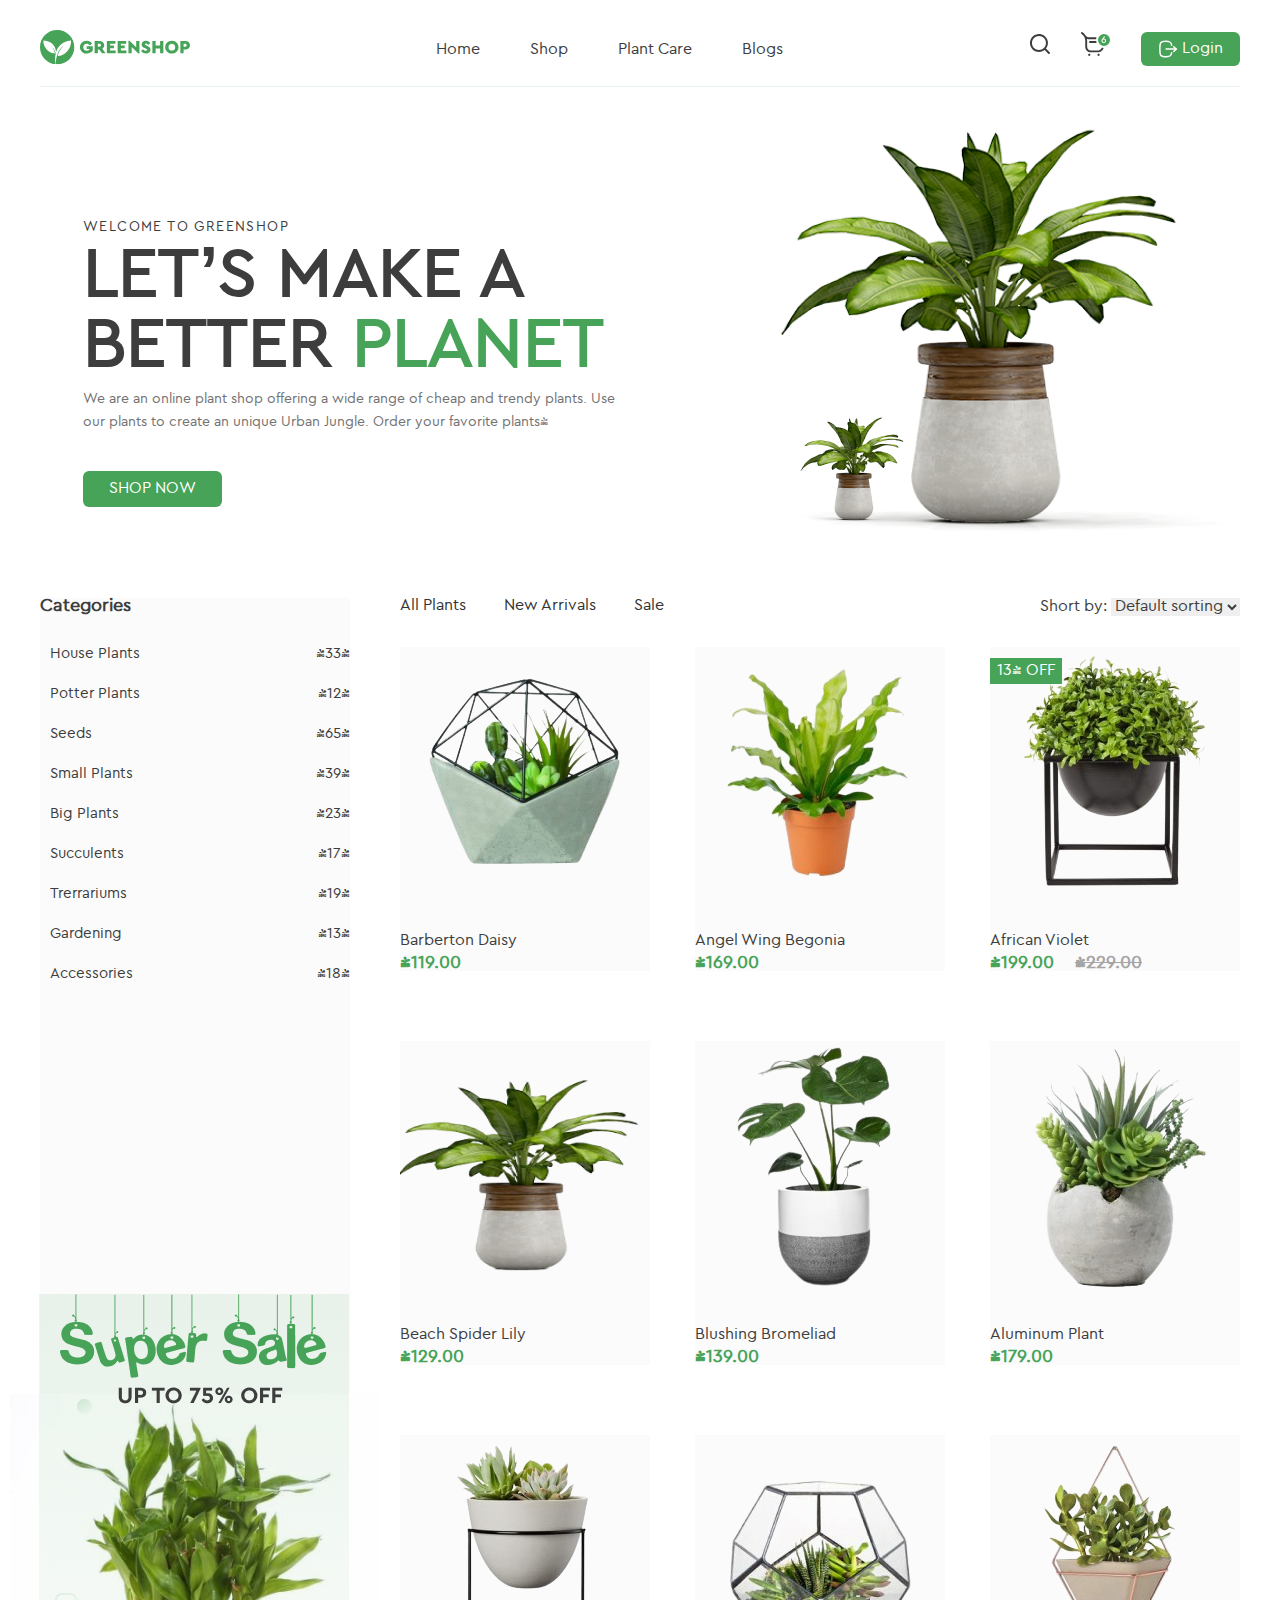
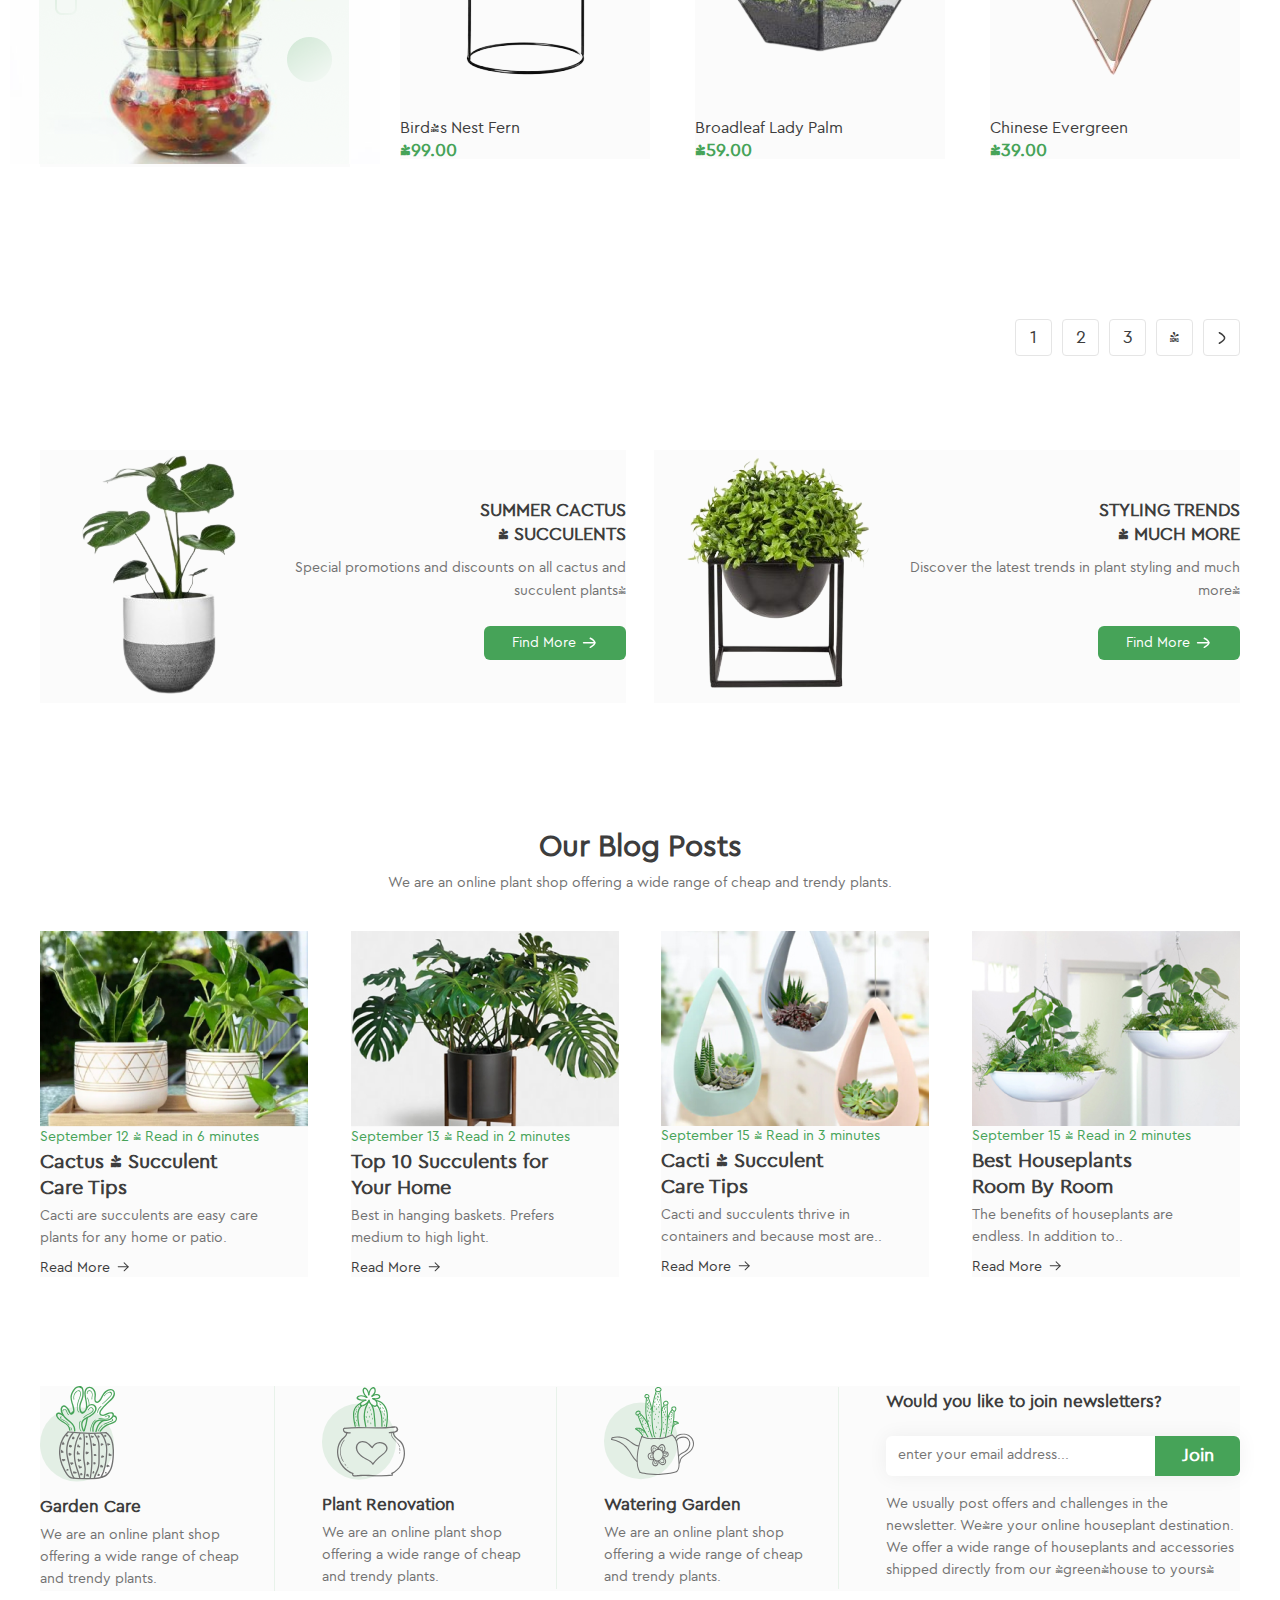
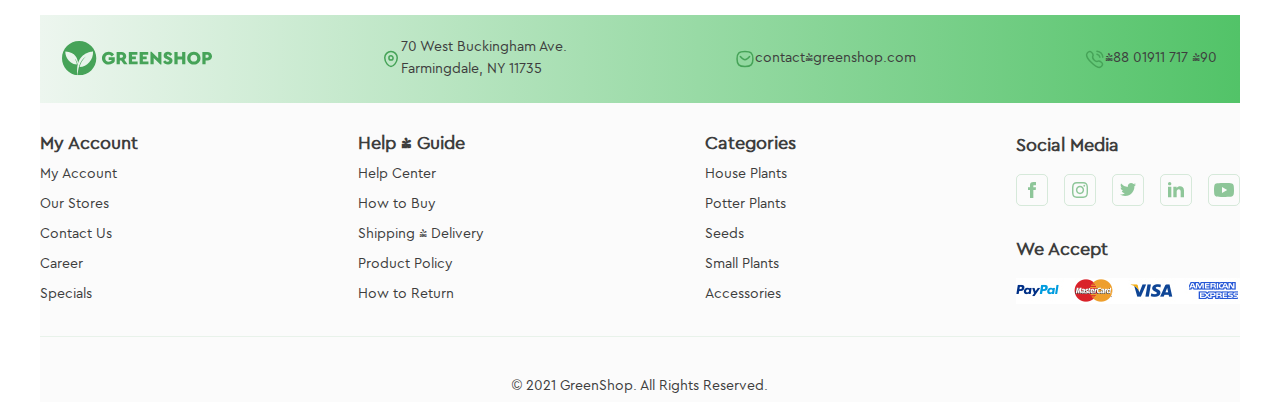
<file: index.html>
<!DOCTYPE html>
<html lang="en">
<head>
    <meta charset="UTF-8">
    <meta name="viewport" content="width=device-width, initial-scale=1.0">
    <title>Greenshop</title>
    <link rel="icon" type="image/x-icon" href="img/favicon.svg">
    <link rel="stylesheet" href="css/reset.css">
    <link rel="stylesheet" href="css/style.css">
    <link rel="stylesheet" href="css/media.css">
</head>
<body>
    <div class="preloader">
        <div class="spinner"></div>
      </div>
    <header>
        <div class="container">
            <a href="#">
                <img src="img/Logo.svg" alt="logo">
            </a>
            <nav>
                <ul>
                    <li>
                        <a href="#">Home</a>
                    </li>
                    <li>
                        <a href="#">Shop</a>
                    </li>
                    <li class="drop">
                        <a href="#">Plant Care</a>
                        <ul class="dropdown">
                            <li>
                                <a href="#">Drainage</a>
                            </li>
                            <li>
                                <a href="#">Fungicides</a>
                            </li>
                            <li>
                                <a href="#">Fertilizer</a>
                            </li>
                            <li class="second_drop">
                                <a href="#">Priming</a>
                                <ul class="second_dropdown">
                                    <li>
                                        <a href="#">Universal</a>
                                    </li>
                                    <li>
                                        <a href="#">For Ficus</a>
                                    </li>
                                    <li>
                                        <a href="#">For Cacti</a>
                                    </li>
                                    <li>
                                        <a href="#">For Citrus</a>
                                    </li>
                                    <li>
                                        <a href="#">For those in bloom</a>
                                    </li>
                                    <li>
                                        <a href="#">For Orchids</a>
                                    </li>
                                </ul>
                            </li>
                        </ul>
                    </li>
                    <li>
                        <a href="#">Blogs</a>
                    </li>
                </ul>
            </nav>
            <div class="desktop_control">
            <a href="#" class="search">
                <img src="img/search.svg" alt="Search">
            </a>
            <a href="#" class="basket">
                <img src="img/basket.svg" alt="Basket">
            </a>
            <a href="form.html" class="login">
                <svg width="20" height="20" viewBox="0 0 20 20" fill="none" xmlns="http://www.w3.org/2000/svg">
                    <path d="M18.1601 10.1006H8.12598" stroke="white" stroke-width="1.5" stroke-linecap="round" stroke-linejoin="round" />
                    <path d="M15.7212 7.67059L18.1612 10.1006L15.7212 12.5306" stroke="white" stroke-width="1.5" stroke-linecap="round" stroke-linejoin="round" />
                    <path d="M13.6342 6.35826C13.3592 3.37493 12.2425 2.2916 7.80082 2.2916C1.88332 2.2916 1.88332 4.2166 1.88332 9.99993C1.88332 15.7833 1.88332 17.7083 7.80082 17.7083C12.2425 17.7083 13.3592 16.6249 13.6342 13.6416" stroke="white" stroke-width="1.5" stroke-linecap="round" stroke-linejoin="round" />
                  </svg>Login</a>
            </div>
        </div>
    </header>
    <main>
        <section class="banner">
            <div class="container">
                <article>
                    <h4 class="title_four">Welcome to GreenShop</h4>
                    <h1 class="title_one">Let’s Make a 
                        Better <span class="planet">Planet</span></h1>
                    <p class="title_description">We are an online plant shop offering a wide range of cheap and trendy plants. Use our plants to create an unique Urban Jungle. Order your favorite plants!</p>
                    <a href="#" class="shop_now_btn">SHOP NOW</a>
                </article>
                <article>
                    <img src="img/Component1.png" alt="plant">
                </article>
            </div>
        </section>
        <section class="catalog">
            <div class="container">
                <div class="sidebar">
                    <h3>Categories</h3>
                    <ul>
                        <li><a href="#">House Plants<span>(33)</span></a></li>
                        <li><a href="#">Potter Plants<span>(12)</span></a></li>
                        <li><a href="#">Seeds<span>(65)</span></a></li>
                        <li><a href="#">Small Plants<span>(39)</span></a></li>
                        <li><a href="#">Big Plants<span>(23)</span></a></li>
                        <li><a href="#">Succulents<span>(17)</span></a></li>
                        <li><a href="#">Trerrariums<span>(19)</span></a></li>
                        <li><a href="#">Gardening<span>(13)</span></a></li>
                        <li><a href="#">Accessories<span>(18)</span></a></li>
                    </ul>
                    <img src="img/SuperSaleBanner.png" alt="Super sale">
                </div>
            <div class="products">
                <div class="top-nav">
                    <ul>
                        <li><a href="#">All Plants</a></li>
                        <li><a href="#">New Arrivals</a></li>
                        <li><a href="#">Sale</a></li>
                    </ul>
                <div class="sort">
                    <p>Short by:
                    <select>
                        <option>Default sorting</option>
                        <option>By price</option>
                        <option>By appearance</option>
                    </select>
                </p>
                </div>
                </div>
            <div class="product-list">
                <article class="product-item">
                    <img src="img/BarbertonDaisy.png" alt="Barberton Daisy">
                        <ul>
                            <li><a href="#">
                                <svg width="20" height="20" viewBox="0 0 20 20" fill="none" xmlns="http://www.w3.org/2000/svg">
                                    <path d="M14.294 16.8745H8.24077C5.65655 16.8745 3.55412 14.7721 3.55412 12.1879V7.38405C3.55412 4.98175 2.35676 2.75813 0.351225 1.4358C-0.00894369 1.19834 -0.108379 0.713895 0.129078 0.353726C0.366535 -0.00648163 0.850939 -0.105956 1.21119 0.131579C2.35606 0.886442 3.28487 1.88204 3.94905 3.02832C4.09258 3.18911 5.24995 4.41584 7.14726 4.41584H16.142C18.596 4.36995 20.5168 6.83267 19.8752 9.20138L18.8397 13.3284C18.3159 15.4163 16.4466 16.8745 14.294 16.8745ZM4.91926 5.53677C5.04912 6.1367 5.11634 6.7553 5.11634 7.38405V12.1879C5.11634 13.9107 6.51796 15.3123 8.24077 15.3123H14.294C15.7291 15.3123 16.9752 14.3401 17.3245 12.9482L18.3599 8.82121C18.7412 7.41373 17.5997 5.95084 16.142 5.97806H7.14722C6.28913 5.97806 5.54224 5.79305 4.91926 5.53677ZM7.85021 19.0226C7.85021 18.4833 7.41307 18.0462 6.87383 18.0462C5.57828 18.0978 5.57942 19.9479 6.87383 19.999C7.41307 19.999 7.85021 19.5618 7.85021 19.0226ZM15.6222 19.0226C15.6222 18.4833 15.1851 18.0462 14.6459 18.0462C13.3503 18.0978 13.3514 19.9479 14.6459 19.999C15.1851 19.999 15.6222 19.5618 15.6222 19.0226ZM16.9231 8.32138C16.9231 7.88998 16.5734 7.54027 16.142 7.54027H7.45966C6.42329 7.58152 6.42407 9.0616 7.45966 9.10249H16.142C16.5734 9.10249 16.9231 8.75279 16.9231 8.32138Z" fill="#3D3D3D" />
                                  </svg>
                            </a></li>
                            <li><a href="#">
                                <svg width="20" height="20" viewBox="0 0 20 20" fill="none" xmlns="http://www.w3.org/2000/svg">
                                    <path d="M10 18.8873C9.71527 18.8873 9.44077 18.7842 9.22684 18.5968C8.41888 17.8903 7.63992 17.2264 6.95267 16.6408L6.94916 16.6377C4.93423 14.9207 3.19427 13.4378 1.98364 11.9771C0.630341 10.3441 0 8.79578 0 7.10434C0 5.46097 0.563507 3.94485 1.58661 2.83508C2.62192 1.71219 4.04251 1.09375 5.58716 1.09375C6.74164 1.09375 7.79892 1.45874 8.72955 2.1785C9.19922 2.54181 9.62494 2.98645 10 3.5051C10.3752 2.98645 10.8008 2.54181 11.2706 2.1785C12.2012 1.45874 13.2585 1.09375 14.413 1.09375C15.9575 1.09375 17.3782 1.71219 18.4135 2.83508C19.4366 3.94485 20 5.46097 20 7.10434C20 8.79578 19.3698 10.3441 18.0165 11.9769C16.8059 13.4378 15.0661 14.9205 13.0515 16.6374C12.363 17.224 11.5828 17.8889 10.773 18.5971C10.5592 18.7842 10.2846 18.8873 10 18.8873ZM5.58716 2.26532C4.37363 2.26532 3.25882 2.74963 2.44781 3.62915C1.62476 4.52194 1.17142 5.75607 1.17142 7.10434C1.17142 8.52692 1.70013 9.79919 2.88559 11.2296C4.03137 12.6122 5.73563 14.0645 7.70889 15.7462L7.71255 15.7492C8.4024 16.3371 9.18442 17.0036 9.99832 17.7153C10.8171 17.0023 11.6003 16.3347 12.2916 15.7458C14.2647 14.0642 15.9688 12.6122 17.1146 11.2296C18.2999 9.79919 18.8286 8.52692 18.8286 7.10434C18.8286 5.75607 18.3752 4.52194 17.5522 3.62915C16.7413 2.74963 15.6264 2.26532 14.413 2.26532C13.524 2.26532 12.7078 2.54791 11.9872 3.10516C11.3449 3.60199 10.8975 4.23004 10.6352 4.66949C10.5003 4.89548 10.2629 5.03036 10 5.03036C9.73709 5.03036 9.49966 4.89548 9.36478 4.66949C9.10263 4.23004 8.65524 3.60199 8.01285 3.10516C7.29218 2.54791 6.47598 2.26532 5.58716 2.26532Z" fill="#3D3D3D" />
                                  </svg>
                            </a></li>
                            <li><a href="#">
                                <svg width="20" height="20" viewBox="0 0 20 20" fill="none" xmlns="http://www.w3.org/2000/svg">
                                    <g clip-path="url(#clip0_2_1953)">
                                      <path d="M14.5656 16.0023C10.5704 19.1859 4.98549 18.3049 2.02729 14.6536C-0.827886 11.1285 -0.64932 6.04314 2.44811 2.82458C5.64856 -0.50074 10.6802 -0.944658 14.3277 1.78316C15.6345 2.76027 16.6104 4.00337 17.246 5.50807C17.8853 7.02151 18.0795 8.59614 17.8578 10.2201C17.6368 11.8365 16.9918 13.2769 15.9423 14.6212C16.0272 14.6767 16.1178 14.7167 16.1827 14.7816C17.3365 15.9305 18.4859 17.0836 19.6397 18.2325C19.9132 18.5047 20.0493 18.8218 19.9682 19.204C19.8071 19.9644 18.9018 20.2579 18.3211 19.7359C18.0489 19.4918 17.7985 19.2227 17.54 18.9642C16.5923 18.0171 15.6451 17.0693 14.6973 16.1221C14.658 16.0847 14.6168 16.0497 14.5656 16.0023ZM15.9529 8.98636C15.9629 5.12659 12.8468 2.00605 8.97825 2.00043C5.12035 1.99481 2.00669 5.09037 1.98983 8.94765C1.97297 12.8168 5.08289 15.9461 8.96326 15.9642C12.8055 15.9823 15.9429 12.8499 15.9529 8.98636Z" fill="#3D3D3D" />
                                    </g>
                                    <defs>
                                      <clipPath id="clip0_2_1953">
                                        <rect width="19.9913" height="20" fill="white" />
                                      </clipPath>
                                    </defs>
                                  </svg>
                            </a></li>
                        </ul>
                    <h3>Barberton Daisy</h3>
                    <p>$119.00</p>
                </article>
                <article class="product-item">
                    <img src="img/AngelWingBegonia.png" alt="Angel Wing Begonia">
                        <ul>
                            <li><a href="#">
                                <svg width="20" height="20" viewBox="0 0 20 20" fill="none" xmlns="http://www.w3.org/2000/svg">
                                    <path d="M14.294 16.8745H8.24077C5.65655 16.8745 3.55412 14.7721 3.55412 12.1879V7.38405C3.55412 4.98175 2.35676 2.75813 0.351225 1.4358C-0.00894369 1.19834 -0.108379 0.713895 0.129078 0.353726C0.366535 -0.00648163 0.850939 -0.105956 1.21119 0.131579C2.35606 0.886442 3.28487 1.88204 3.94905 3.02832C4.09258 3.18911 5.24995 4.41584 7.14726 4.41584H16.142C18.596 4.36995 20.5168 6.83267 19.8752 9.20138L18.8397 13.3284C18.3159 15.4163 16.4466 16.8745 14.294 16.8745ZM4.91926 5.53677C5.04912 6.1367 5.11634 6.7553 5.11634 7.38405V12.1879C5.11634 13.9107 6.51796 15.3123 8.24077 15.3123H14.294C15.7291 15.3123 16.9752 14.3401 17.3245 12.9482L18.3599 8.82121C18.7412 7.41373 17.5997 5.95084 16.142 5.97806H7.14722C6.28913 5.97806 5.54224 5.79305 4.91926 5.53677ZM7.85021 19.0226C7.85021 18.4833 7.41307 18.0462 6.87383 18.0462C5.57828 18.0978 5.57942 19.9479 6.87383 19.999C7.41307 19.999 7.85021 19.5618 7.85021 19.0226ZM15.6222 19.0226C15.6222 18.4833 15.1851 18.0462 14.6459 18.0462C13.3503 18.0978 13.3514 19.9479 14.6459 19.999C15.1851 19.999 15.6222 19.5618 15.6222 19.0226ZM16.9231 8.32138C16.9231 7.88998 16.5734 7.54027 16.142 7.54027H7.45966C6.42329 7.58152 6.42407 9.0616 7.45966 9.10249H16.142C16.5734 9.10249 16.9231 8.75279 16.9231 8.32138Z" fill="#3D3D3D" />
                                  </svg>
                            </a></li>
                            <li><a href="#">
                                <svg width="20" height="20" viewBox="0 0 20 20" fill="none" xmlns="http://www.w3.org/2000/svg">
                                    <path d="M10 18.8873C9.71527 18.8873 9.44077 18.7842 9.22684 18.5968C8.41888 17.8903 7.63992 17.2264 6.95267 16.6408L6.94916 16.6377C4.93423 14.9207 3.19427 13.4378 1.98364 11.9771C0.630341 10.3441 0 8.79578 0 7.10434C0 5.46097 0.563507 3.94485 1.58661 2.83508C2.62192 1.71219 4.04251 1.09375 5.58716 1.09375C6.74164 1.09375 7.79892 1.45874 8.72955 2.1785C9.19922 2.54181 9.62494 2.98645 10 3.5051C10.3752 2.98645 10.8008 2.54181 11.2706 2.1785C12.2012 1.45874 13.2585 1.09375 14.413 1.09375C15.9575 1.09375 17.3782 1.71219 18.4135 2.83508C19.4366 3.94485 20 5.46097 20 7.10434C20 8.79578 19.3698 10.3441 18.0165 11.9769C16.8059 13.4378 15.0661 14.9205 13.0515 16.6374C12.363 17.224 11.5828 17.8889 10.773 18.5971C10.5592 18.7842 10.2846 18.8873 10 18.8873ZM5.58716 2.26532C4.37363 2.26532 3.25882 2.74963 2.44781 3.62915C1.62476 4.52194 1.17142 5.75607 1.17142 7.10434C1.17142 8.52692 1.70013 9.79919 2.88559 11.2296C4.03137 12.6122 5.73563 14.0645 7.70889 15.7462L7.71255 15.7492C8.4024 16.3371 9.18442 17.0036 9.99832 17.7153C10.8171 17.0023 11.6003 16.3347 12.2916 15.7458C14.2647 14.0642 15.9688 12.6122 17.1146 11.2296C18.2999 9.79919 18.8286 8.52692 18.8286 7.10434C18.8286 5.75607 18.3752 4.52194 17.5522 3.62915C16.7413 2.74963 15.6264 2.26532 14.413 2.26532C13.524 2.26532 12.7078 2.54791 11.9872 3.10516C11.3449 3.60199 10.8975 4.23004 10.6352 4.66949C10.5003 4.89548 10.2629 5.03036 10 5.03036C9.73709 5.03036 9.49966 4.89548 9.36478 4.66949C9.10263 4.23004 8.65524 3.60199 8.01285 3.10516C7.29218 2.54791 6.47598 2.26532 5.58716 2.26532Z" fill="#3D3D3D" />
                                  </svg>
                            </a></li>
                            <li><a href="#">
                                <svg width="20" height="20" viewBox="0 0 20 20" fill="none" xmlns="http://www.w3.org/2000/svg">
                                    <g clip-path="url(#clip0_2_1953)">
                                      <path d="M14.5656 16.0023C10.5704 19.1859 4.98549 18.3049 2.02729 14.6536C-0.827886 11.1285 -0.64932 6.04314 2.44811 2.82458C5.64856 -0.50074 10.6802 -0.944658 14.3277 1.78316C15.6345 2.76027 16.6104 4.00337 17.246 5.50807C17.8853 7.02151 18.0795 8.59614 17.8578 10.2201C17.6368 11.8365 16.9918 13.2769 15.9423 14.6212C16.0272 14.6767 16.1178 14.7167 16.1827 14.7816C17.3365 15.9305 18.4859 17.0836 19.6397 18.2325C19.9132 18.5047 20.0493 18.8218 19.9682 19.204C19.8071 19.9644 18.9018 20.2579 18.3211 19.7359C18.0489 19.4918 17.7985 19.2227 17.54 18.9642C16.5923 18.0171 15.6451 17.0693 14.6973 16.1221C14.658 16.0847 14.6168 16.0497 14.5656 16.0023ZM15.9529 8.98636C15.9629 5.12659 12.8468 2.00605 8.97825 2.00043C5.12035 1.99481 2.00669 5.09037 1.98983 8.94765C1.97297 12.8168 5.08289 15.9461 8.96326 15.9642C12.8055 15.9823 15.9429 12.8499 15.9529 8.98636Z" fill="#3D3D3D" />
                                    </g>
                                    <defs>
                                      <clipPath id="clip0_2_1953">
                                        <rect width="19.9913" height="20" fill="white" />
                                      </clipPath>
                                    </defs>
                                  </svg>
                            </a></li>
                        </ul>
                    <h3>Angel Wing Begonia</h3>
                    <p>$169.00</p>
                </article>
                <article class="product-item">
                    <div class="discont">13% OFF</div>
                    <img src="img/AfricanViolet.png" alt="African Violet">
                        <ul>
                            <li><a href="#">
                                <svg width="20" height="20" viewBox="0 0 20 20" fill="none" xmlns="http://www.w3.org/2000/svg">
                                    <path d="M14.294 16.8745H8.24077C5.65655 16.8745 3.55412 14.7721 3.55412 12.1879V7.38405C3.55412 4.98175 2.35676 2.75813 0.351225 1.4358C-0.00894369 1.19834 -0.108379 0.713895 0.129078 0.353726C0.366535 -0.00648163 0.850939 -0.105956 1.21119 0.131579C2.35606 0.886442 3.28487 1.88204 3.94905 3.02832C4.09258 3.18911 5.24995 4.41584 7.14726 4.41584H16.142C18.596 4.36995 20.5168 6.83267 19.8752 9.20138L18.8397 13.3284C18.3159 15.4163 16.4466 16.8745 14.294 16.8745ZM4.91926 5.53677C5.04912 6.1367 5.11634 6.7553 5.11634 7.38405V12.1879C5.11634 13.9107 6.51796 15.3123 8.24077 15.3123H14.294C15.7291 15.3123 16.9752 14.3401 17.3245 12.9482L18.3599 8.82121C18.7412 7.41373 17.5997 5.95084 16.142 5.97806H7.14722C6.28913 5.97806 5.54224 5.79305 4.91926 5.53677ZM7.85021 19.0226C7.85021 18.4833 7.41307 18.0462 6.87383 18.0462C5.57828 18.0978 5.57942 19.9479 6.87383 19.999C7.41307 19.999 7.85021 19.5618 7.85021 19.0226ZM15.6222 19.0226C15.6222 18.4833 15.1851 18.0462 14.6459 18.0462C13.3503 18.0978 13.3514 19.9479 14.6459 19.999C15.1851 19.999 15.6222 19.5618 15.6222 19.0226ZM16.9231 8.32138C16.9231 7.88998 16.5734 7.54027 16.142 7.54027H7.45966C6.42329 7.58152 6.42407 9.0616 7.45966 9.10249H16.142C16.5734 9.10249 16.9231 8.75279 16.9231 8.32138Z" fill="#3D3D3D" />
                                  </svg>
                            </a></li>
                            <li><a href="#">
                                <svg width="20" height="20" viewBox="0 0 20 20" fill="none" xmlns="http://www.w3.org/2000/svg">
                                    <path d="M10 18.8873C9.71527 18.8873 9.44077 18.7842 9.22684 18.5968C8.41888 17.8903 7.63992 17.2264 6.95267 16.6408L6.94916 16.6377C4.93423 14.9207 3.19427 13.4378 1.98364 11.9771C0.630341 10.3441 0 8.79578 0 7.10434C0 5.46097 0.563507 3.94485 1.58661 2.83508C2.62192 1.71219 4.04251 1.09375 5.58716 1.09375C6.74164 1.09375 7.79892 1.45874 8.72955 2.1785C9.19922 2.54181 9.62494 2.98645 10 3.5051C10.3752 2.98645 10.8008 2.54181 11.2706 2.1785C12.2012 1.45874 13.2585 1.09375 14.413 1.09375C15.9575 1.09375 17.3782 1.71219 18.4135 2.83508C19.4366 3.94485 20 5.46097 20 7.10434C20 8.79578 19.3698 10.3441 18.0165 11.9769C16.8059 13.4378 15.0661 14.9205 13.0515 16.6374C12.363 17.224 11.5828 17.8889 10.773 18.5971C10.5592 18.7842 10.2846 18.8873 10 18.8873ZM5.58716 2.26532C4.37363 2.26532 3.25882 2.74963 2.44781 3.62915C1.62476 4.52194 1.17142 5.75607 1.17142 7.10434C1.17142 8.52692 1.70013 9.79919 2.88559 11.2296C4.03137 12.6122 5.73563 14.0645 7.70889 15.7462L7.71255 15.7492C8.4024 16.3371 9.18442 17.0036 9.99832 17.7153C10.8171 17.0023 11.6003 16.3347 12.2916 15.7458C14.2647 14.0642 15.9688 12.6122 17.1146 11.2296C18.2999 9.79919 18.8286 8.52692 18.8286 7.10434C18.8286 5.75607 18.3752 4.52194 17.5522 3.62915C16.7413 2.74963 15.6264 2.26532 14.413 2.26532C13.524 2.26532 12.7078 2.54791 11.9872 3.10516C11.3449 3.60199 10.8975 4.23004 10.6352 4.66949C10.5003 4.89548 10.2629 5.03036 10 5.03036C9.73709 5.03036 9.49966 4.89548 9.36478 4.66949C9.10263 4.23004 8.65524 3.60199 8.01285 3.10516C7.29218 2.54791 6.47598 2.26532 5.58716 2.26532Z" fill="#3D3D3D" />
                                  </svg>
                            </a></li>
                            <li><a href="#">
                                <svg width="20" height="20" viewBox="0 0 20 20" fill="none" xmlns="http://www.w3.org/2000/svg">
                                    <g clip-path="url(#clip0_2_1953)">
                                      <path d="M14.5656 16.0023C10.5704 19.1859 4.98549 18.3049 2.02729 14.6536C-0.827886 11.1285 -0.64932 6.04314 2.44811 2.82458C5.64856 -0.50074 10.6802 -0.944658 14.3277 1.78316C15.6345 2.76027 16.6104 4.00337 17.246 5.50807C17.8853 7.02151 18.0795 8.59614 17.8578 10.2201C17.6368 11.8365 16.9918 13.2769 15.9423 14.6212C16.0272 14.6767 16.1178 14.7167 16.1827 14.7816C17.3365 15.9305 18.4859 17.0836 19.6397 18.2325C19.9132 18.5047 20.0493 18.8218 19.9682 19.204C19.8071 19.9644 18.9018 20.2579 18.3211 19.7359C18.0489 19.4918 17.7985 19.2227 17.54 18.9642C16.5923 18.0171 15.6451 17.0693 14.6973 16.1221C14.658 16.0847 14.6168 16.0497 14.5656 16.0023ZM15.9529 8.98636C15.9629 5.12659 12.8468 2.00605 8.97825 2.00043C5.12035 1.99481 2.00669 5.09037 1.98983 8.94765C1.97297 12.8168 5.08289 15.9461 8.96326 15.9642C12.8055 15.9823 15.9429 12.8499 15.9529 8.98636Z" fill="#3D3D3D" />
                                    </g>
                                    <defs>
                                      <clipPath id="clip0_2_1953">
                                        <rect width="19.9913" height="20" fill="white" />
                                      </clipPath>
                                    </defs>
                                  </svg>
                            </a></li>
                        </ul>
                    <h3>African Violet</h3>
                    <p>$199.00 <span class="price">$229.00</span></p>
                </article>
                <article class="product-item">
                    <img src="img/BeachSpiderLily.png" alt="Beach Spider Lily">
                        <ul>
                            <li><a href="#">
                                <svg width="20" height="20" viewBox="0 0 20 20" fill="none" xmlns="http://www.w3.org/2000/svg">
                                    <path d="M14.294 16.8745H8.24077C5.65655 16.8745 3.55412 14.7721 3.55412 12.1879V7.38405C3.55412 4.98175 2.35676 2.75813 0.351225 1.4358C-0.00894369 1.19834 -0.108379 0.713895 0.129078 0.353726C0.366535 -0.00648163 0.850939 -0.105956 1.21119 0.131579C2.35606 0.886442 3.28487 1.88204 3.94905 3.02832C4.09258 3.18911 5.24995 4.41584 7.14726 4.41584H16.142C18.596 4.36995 20.5168 6.83267 19.8752 9.20138L18.8397 13.3284C18.3159 15.4163 16.4466 16.8745 14.294 16.8745ZM4.91926 5.53677C5.04912 6.1367 5.11634 6.7553 5.11634 7.38405V12.1879C5.11634 13.9107 6.51796 15.3123 8.24077 15.3123H14.294C15.7291 15.3123 16.9752 14.3401 17.3245 12.9482L18.3599 8.82121C18.7412 7.41373 17.5997 5.95084 16.142 5.97806H7.14722C6.28913 5.97806 5.54224 5.79305 4.91926 5.53677ZM7.85021 19.0226C7.85021 18.4833 7.41307 18.0462 6.87383 18.0462C5.57828 18.0978 5.57942 19.9479 6.87383 19.999C7.41307 19.999 7.85021 19.5618 7.85021 19.0226ZM15.6222 19.0226C15.6222 18.4833 15.1851 18.0462 14.6459 18.0462C13.3503 18.0978 13.3514 19.9479 14.6459 19.999C15.1851 19.999 15.6222 19.5618 15.6222 19.0226ZM16.9231 8.32138C16.9231 7.88998 16.5734 7.54027 16.142 7.54027H7.45966C6.42329 7.58152 6.42407 9.0616 7.45966 9.10249H16.142C16.5734 9.10249 16.9231 8.75279 16.9231 8.32138Z" fill="#3D3D3D" />
                                  </svg>
                            </a></li>
                            <li><a href="#">
                                <svg width="20" height="20" viewBox="0 0 20 20" fill="none" xmlns="http://www.w3.org/2000/svg">
                                    <path d="M10 18.8873C9.71527 18.8873 9.44077 18.7842 9.22684 18.5968C8.41888 17.8903 7.63992 17.2264 6.95267 16.6408L6.94916 16.6377C4.93423 14.9207 3.19427 13.4378 1.98364 11.9771C0.630341 10.3441 0 8.79578 0 7.10434C0 5.46097 0.563507 3.94485 1.58661 2.83508C2.62192 1.71219 4.04251 1.09375 5.58716 1.09375C6.74164 1.09375 7.79892 1.45874 8.72955 2.1785C9.19922 2.54181 9.62494 2.98645 10 3.5051C10.3752 2.98645 10.8008 2.54181 11.2706 2.1785C12.2012 1.45874 13.2585 1.09375 14.413 1.09375C15.9575 1.09375 17.3782 1.71219 18.4135 2.83508C19.4366 3.94485 20 5.46097 20 7.10434C20 8.79578 19.3698 10.3441 18.0165 11.9769C16.8059 13.4378 15.0661 14.9205 13.0515 16.6374C12.363 17.224 11.5828 17.8889 10.773 18.5971C10.5592 18.7842 10.2846 18.8873 10 18.8873ZM5.58716 2.26532C4.37363 2.26532 3.25882 2.74963 2.44781 3.62915C1.62476 4.52194 1.17142 5.75607 1.17142 7.10434C1.17142 8.52692 1.70013 9.79919 2.88559 11.2296C4.03137 12.6122 5.73563 14.0645 7.70889 15.7462L7.71255 15.7492C8.4024 16.3371 9.18442 17.0036 9.99832 17.7153C10.8171 17.0023 11.6003 16.3347 12.2916 15.7458C14.2647 14.0642 15.9688 12.6122 17.1146 11.2296C18.2999 9.79919 18.8286 8.52692 18.8286 7.10434C18.8286 5.75607 18.3752 4.52194 17.5522 3.62915C16.7413 2.74963 15.6264 2.26532 14.413 2.26532C13.524 2.26532 12.7078 2.54791 11.9872 3.10516C11.3449 3.60199 10.8975 4.23004 10.6352 4.66949C10.5003 4.89548 10.2629 5.03036 10 5.03036C9.73709 5.03036 9.49966 4.89548 9.36478 4.66949C9.10263 4.23004 8.65524 3.60199 8.01285 3.10516C7.29218 2.54791 6.47598 2.26532 5.58716 2.26532Z" fill="#3D3D3D" />
                                  </svg>
                            </a></li>
                            <li><a href="#">
                                <svg width="20" height="20" viewBox="0 0 20 20" fill="none" xmlns="http://www.w3.org/2000/svg">
                                    <g clip-path="url(#clip0_2_1953)">
                                      <path d="M14.5656 16.0023C10.5704 19.1859 4.98549 18.3049 2.02729 14.6536C-0.827886 11.1285 -0.64932 6.04314 2.44811 2.82458C5.64856 -0.50074 10.6802 -0.944658 14.3277 1.78316C15.6345 2.76027 16.6104 4.00337 17.246 5.50807C17.8853 7.02151 18.0795 8.59614 17.8578 10.2201C17.6368 11.8365 16.9918 13.2769 15.9423 14.6212C16.0272 14.6767 16.1178 14.7167 16.1827 14.7816C17.3365 15.9305 18.4859 17.0836 19.6397 18.2325C19.9132 18.5047 20.0493 18.8218 19.9682 19.204C19.8071 19.9644 18.9018 20.2579 18.3211 19.7359C18.0489 19.4918 17.7985 19.2227 17.54 18.9642C16.5923 18.0171 15.6451 17.0693 14.6973 16.1221C14.658 16.0847 14.6168 16.0497 14.5656 16.0023ZM15.9529 8.98636C15.9629 5.12659 12.8468 2.00605 8.97825 2.00043C5.12035 1.99481 2.00669 5.09037 1.98983 8.94765C1.97297 12.8168 5.08289 15.9461 8.96326 15.9642C12.8055 15.9823 15.9429 12.8499 15.9529 8.98636Z" fill="#3D3D3D" />
                                    </g>
                                    <defs>
                                      <clipPath id="clip0_2_1953">
                                        <rect width="19.9913" height="20" fill="white" />
                                      </clipPath>
                                    </defs>
                                  </svg>
                            </a></li>
                        </ul>
                    <h3>Beach Spider Lily</h3>
                    <p>$129.00</p>
                </article>
                <article class="product-item">
                    <img src="img/BlushingBromeliad.png" alt="Blushing Bromeliad">
                        <ul>
                            <li><a href="#">
                                <svg width="20" height="20" viewBox="0 0 20 20" fill="none" xmlns="http://www.w3.org/2000/svg">
                                    <path d="M14.294 16.8745H8.24077C5.65655 16.8745 3.55412 14.7721 3.55412 12.1879V7.38405C3.55412 4.98175 2.35676 2.75813 0.351225 1.4358C-0.00894369 1.19834 -0.108379 0.713895 0.129078 0.353726C0.366535 -0.00648163 0.850939 -0.105956 1.21119 0.131579C2.35606 0.886442 3.28487 1.88204 3.94905 3.02832C4.09258 3.18911 5.24995 4.41584 7.14726 4.41584H16.142C18.596 4.36995 20.5168 6.83267 19.8752 9.20138L18.8397 13.3284C18.3159 15.4163 16.4466 16.8745 14.294 16.8745ZM4.91926 5.53677C5.04912 6.1367 5.11634 6.7553 5.11634 7.38405V12.1879C5.11634 13.9107 6.51796 15.3123 8.24077 15.3123H14.294C15.7291 15.3123 16.9752 14.3401 17.3245 12.9482L18.3599 8.82121C18.7412 7.41373 17.5997 5.95084 16.142 5.97806H7.14722C6.28913 5.97806 5.54224 5.79305 4.91926 5.53677ZM7.85021 19.0226C7.85021 18.4833 7.41307 18.0462 6.87383 18.0462C5.57828 18.0978 5.57942 19.9479 6.87383 19.999C7.41307 19.999 7.85021 19.5618 7.85021 19.0226ZM15.6222 19.0226C15.6222 18.4833 15.1851 18.0462 14.6459 18.0462C13.3503 18.0978 13.3514 19.9479 14.6459 19.999C15.1851 19.999 15.6222 19.5618 15.6222 19.0226ZM16.9231 8.32138C16.9231 7.88998 16.5734 7.54027 16.142 7.54027H7.45966C6.42329 7.58152 6.42407 9.0616 7.45966 9.10249H16.142C16.5734 9.10249 16.9231 8.75279 16.9231 8.32138Z" fill="#3D3D3D" />
                                  </svg>
                            </a></li>
                            <li><a href="#">
                                <svg width="20" height="20" viewBox="0 0 20 20" fill="none" xmlns="http://www.w3.org/2000/svg">
                                    <path d="M10 18.8873C9.71527 18.8873 9.44077 18.7842 9.22684 18.5968C8.41888 17.8903 7.63992 17.2264 6.95267 16.6408L6.94916 16.6377C4.93423 14.9207 3.19427 13.4378 1.98364 11.9771C0.630341 10.3441 0 8.79578 0 7.10434C0 5.46097 0.563507 3.94485 1.58661 2.83508C2.62192 1.71219 4.04251 1.09375 5.58716 1.09375C6.74164 1.09375 7.79892 1.45874 8.72955 2.1785C9.19922 2.54181 9.62494 2.98645 10 3.5051C10.3752 2.98645 10.8008 2.54181 11.2706 2.1785C12.2012 1.45874 13.2585 1.09375 14.413 1.09375C15.9575 1.09375 17.3782 1.71219 18.4135 2.83508C19.4366 3.94485 20 5.46097 20 7.10434C20 8.79578 19.3698 10.3441 18.0165 11.9769C16.8059 13.4378 15.0661 14.9205 13.0515 16.6374C12.363 17.224 11.5828 17.8889 10.773 18.5971C10.5592 18.7842 10.2846 18.8873 10 18.8873ZM5.58716 2.26532C4.37363 2.26532 3.25882 2.74963 2.44781 3.62915C1.62476 4.52194 1.17142 5.75607 1.17142 7.10434C1.17142 8.52692 1.70013 9.79919 2.88559 11.2296C4.03137 12.6122 5.73563 14.0645 7.70889 15.7462L7.71255 15.7492C8.4024 16.3371 9.18442 17.0036 9.99832 17.7153C10.8171 17.0023 11.6003 16.3347 12.2916 15.7458C14.2647 14.0642 15.9688 12.6122 17.1146 11.2296C18.2999 9.79919 18.8286 8.52692 18.8286 7.10434C18.8286 5.75607 18.3752 4.52194 17.5522 3.62915C16.7413 2.74963 15.6264 2.26532 14.413 2.26532C13.524 2.26532 12.7078 2.54791 11.9872 3.10516C11.3449 3.60199 10.8975 4.23004 10.6352 4.66949C10.5003 4.89548 10.2629 5.03036 10 5.03036C9.73709 5.03036 9.49966 4.89548 9.36478 4.66949C9.10263 4.23004 8.65524 3.60199 8.01285 3.10516C7.29218 2.54791 6.47598 2.26532 5.58716 2.26532Z" fill="#3D3D3D" />
                                  </svg>
                            </a></li>
                            <li><a href="#">
                                <svg width="20" height="20" viewBox="0 0 20 20" fill="none" xmlns="http://www.w3.org/2000/svg">
                                    <g clip-path="url(#clip0_2_1953)">
                                      <path d="M14.5656 16.0023C10.5704 19.1859 4.98549 18.3049 2.02729 14.6536C-0.827886 11.1285 -0.64932 6.04314 2.44811 2.82458C5.64856 -0.50074 10.6802 -0.944658 14.3277 1.78316C15.6345 2.76027 16.6104 4.00337 17.246 5.50807C17.8853 7.02151 18.0795 8.59614 17.8578 10.2201C17.6368 11.8365 16.9918 13.2769 15.9423 14.6212C16.0272 14.6767 16.1178 14.7167 16.1827 14.7816C17.3365 15.9305 18.4859 17.0836 19.6397 18.2325C19.9132 18.5047 20.0493 18.8218 19.9682 19.204C19.8071 19.9644 18.9018 20.2579 18.3211 19.7359C18.0489 19.4918 17.7985 19.2227 17.54 18.9642C16.5923 18.0171 15.6451 17.0693 14.6973 16.1221C14.658 16.0847 14.6168 16.0497 14.5656 16.0023ZM15.9529 8.98636C15.9629 5.12659 12.8468 2.00605 8.97825 2.00043C5.12035 1.99481 2.00669 5.09037 1.98983 8.94765C1.97297 12.8168 5.08289 15.9461 8.96326 15.9642C12.8055 15.9823 15.9429 12.8499 15.9529 8.98636Z" fill="#3D3D3D" />
                                    </g>
                                    <defs>
                                      <clipPath id="clip0_2_1953">
                                        <rect width="19.9913" height="20" fill="white" />
                                      </clipPath>
                                    </defs>
                                  </svg>
                            </a></li>
                        </ul>
                    <h3>Blushing Bromeliad</h3>
                    <p>$139.00</p>
                </article>
                <article class="product-item">
                    <img src="img/AluminumPlant.png" alt="Aluminum Plant">
                        <ul>
                            <li><a href="#">
                                <svg width="20" height="20" viewBox="0 0 20 20" fill="none" xmlns="http://www.w3.org/2000/svg">
                                    <path d="M14.294 16.8745H8.24077C5.65655 16.8745 3.55412 14.7721 3.55412 12.1879V7.38405C3.55412 4.98175 2.35676 2.75813 0.351225 1.4358C-0.00894369 1.19834 -0.108379 0.713895 0.129078 0.353726C0.366535 -0.00648163 0.850939 -0.105956 1.21119 0.131579C2.35606 0.886442 3.28487 1.88204 3.94905 3.02832C4.09258 3.18911 5.24995 4.41584 7.14726 4.41584H16.142C18.596 4.36995 20.5168 6.83267 19.8752 9.20138L18.8397 13.3284C18.3159 15.4163 16.4466 16.8745 14.294 16.8745ZM4.91926 5.53677C5.04912 6.1367 5.11634 6.7553 5.11634 7.38405V12.1879C5.11634 13.9107 6.51796 15.3123 8.24077 15.3123H14.294C15.7291 15.3123 16.9752 14.3401 17.3245 12.9482L18.3599 8.82121C18.7412 7.41373 17.5997 5.95084 16.142 5.97806H7.14722C6.28913 5.97806 5.54224 5.79305 4.91926 5.53677ZM7.85021 19.0226C7.85021 18.4833 7.41307 18.0462 6.87383 18.0462C5.57828 18.0978 5.57942 19.9479 6.87383 19.999C7.41307 19.999 7.85021 19.5618 7.85021 19.0226ZM15.6222 19.0226C15.6222 18.4833 15.1851 18.0462 14.6459 18.0462C13.3503 18.0978 13.3514 19.9479 14.6459 19.999C15.1851 19.999 15.6222 19.5618 15.6222 19.0226ZM16.9231 8.32138C16.9231 7.88998 16.5734 7.54027 16.142 7.54027H7.45966C6.42329 7.58152 6.42407 9.0616 7.45966 9.10249H16.142C16.5734 9.10249 16.9231 8.75279 16.9231 8.32138Z" fill="#3D3D3D" />
                                  </svg>
                            </a></li>
                            <li><a href="#">
                                <svg width="20" height="20" viewBox="0 0 20 20" fill="none" xmlns="http://www.w3.org/2000/svg">
                                    <path d="M10 18.8873C9.71527 18.8873 9.44077 18.7842 9.22684 18.5968C8.41888 17.8903 7.63992 17.2264 6.95267 16.6408L6.94916 16.6377C4.93423 14.9207 3.19427 13.4378 1.98364 11.9771C0.630341 10.3441 0 8.79578 0 7.10434C0 5.46097 0.563507 3.94485 1.58661 2.83508C2.62192 1.71219 4.04251 1.09375 5.58716 1.09375C6.74164 1.09375 7.79892 1.45874 8.72955 2.1785C9.19922 2.54181 9.62494 2.98645 10 3.5051C10.3752 2.98645 10.8008 2.54181 11.2706 2.1785C12.2012 1.45874 13.2585 1.09375 14.413 1.09375C15.9575 1.09375 17.3782 1.71219 18.4135 2.83508C19.4366 3.94485 20 5.46097 20 7.10434C20 8.79578 19.3698 10.3441 18.0165 11.9769C16.8059 13.4378 15.0661 14.9205 13.0515 16.6374C12.363 17.224 11.5828 17.8889 10.773 18.5971C10.5592 18.7842 10.2846 18.8873 10 18.8873ZM5.58716 2.26532C4.37363 2.26532 3.25882 2.74963 2.44781 3.62915C1.62476 4.52194 1.17142 5.75607 1.17142 7.10434C1.17142 8.52692 1.70013 9.79919 2.88559 11.2296C4.03137 12.6122 5.73563 14.0645 7.70889 15.7462L7.71255 15.7492C8.4024 16.3371 9.18442 17.0036 9.99832 17.7153C10.8171 17.0023 11.6003 16.3347 12.2916 15.7458C14.2647 14.0642 15.9688 12.6122 17.1146 11.2296C18.2999 9.79919 18.8286 8.52692 18.8286 7.10434C18.8286 5.75607 18.3752 4.52194 17.5522 3.62915C16.7413 2.74963 15.6264 2.26532 14.413 2.26532C13.524 2.26532 12.7078 2.54791 11.9872 3.10516C11.3449 3.60199 10.8975 4.23004 10.6352 4.66949C10.5003 4.89548 10.2629 5.03036 10 5.03036C9.73709 5.03036 9.49966 4.89548 9.36478 4.66949C9.10263 4.23004 8.65524 3.60199 8.01285 3.10516C7.29218 2.54791 6.47598 2.26532 5.58716 2.26532Z" fill="#3D3D3D" />
                                  </svg>
                            </a></li>
                            <li><a href="#">
                                <svg width="20" height="20" viewBox="0 0 20 20" fill="none" xmlns="http://www.w3.org/2000/svg">
                                    <g clip-path="url(#clip0_2_1953)">
                                      <path d="M14.5656 16.0023C10.5704 19.1859 4.98549 18.3049 2.02729 14.6536C-0.827886 11.1285 -0.64932 6.04314 2.44811 2.82458C5.64856 -0.50074 10.6802 -0.944658 14.3277 1.78316C15.6345 2.76027 16.6104 4.00337 17.246 5.50807C17.8853 7.02151 18.0795 8.59614 17.8578 10.2201C17.6368 11.8365 16.9918 13.2769 15.9423 14.6212C16.0272 14.6767 16.1178 14.7167 16.1827 14.7816C17.3365 15.9305 18.4859 17.0836 19.6397 18.2325C19.9132 18.5047 20.0493 18.8218 19.9682 19.204C19.8071 19.9644 18.9018 20.2579 18.3211 19.7359C18.0489 19.4918 17.7985 19.2227 17.54 18.9642C16.5923 18.0171 15.6451 17.0693 14.6973 16.1221C14.658 16.0847 14.6168 16.0497 14.5656 16.0023ZM15.9529 8.98636C15.9629 5.12659 12.8468 2.00605 8.97825 2.00043C5.12035 1.99481 2.00669 5.09037 1.98983 8.94765C1.97297 12.8168 5.08289 15.9461 8.96326 15.9642C12.8055 15.9823 15.9429 12.8499 15.9529 8.98636Z" fill="#3D3D3D" />
                                    </g>
                                    <defs>
                                      <clipPath id="clip0_2_1953">
                                        <rect width="19.9913" height="20" fill="white" />
                                      </clipPath>
                                    </defs>
                                  </svg>
                            </a></li>
                        </ul>
                    <h3>Aluminum Plant</h3>
                    <p>$179.00</p>
                </article>
                <article class="product-item">
                    <img src="img/Bird'sNestFern.png" alt="Bird's Nest Fern">
                        <ul>
                            <li><a href="#">
                                <svg width="20" height="20" viewBox="0 0 20 20" fill="none" xmlns="http://www.w3.org/2000/svg">
                                    <path d="M14.294 16.8745H8.24077C5.65655 16.8745 3.55412 14.7721 3.55412 12.1879V7.38405C3.55412 4.98175 2.35676 2.75813 0.351225 1.4358C-0.00894369 1.19834 -0.108379 0.713895 0.129078 0.353726C0.366535 -0.00648163 0.850939 -0.105956 1.21119 0.131579C2.35606 0.886442 3.28487 1.88204 3.94905 3.02832C4.09258 3.18911 5.24995 4.41584 7.14726 4.41584H16.142C18.596 4.36995 20.5168 6.83267 19.8752 9.20138L18.8397 13.3284C18.3159 15.4163 16.4466 16.8745 14.294 16.8745ZM4.91926 5.53677C5.04912 6.1367 5.11634 6.7553 5.11634 7.38405V12.1879C5.11634 13.9107 6.51796 15.3123 8.24077 15.3123H14.294C15.7291 15.3123 16.9752 14.3401 17.3245 12.9482L18.3599 8.82121C18.7412 7.41373 17.5997 5.95084 16.142 5.97806H7.14722C6.28913 5.97806 5.54224 5.79305 4.91926 5.53677ZM7.85021 19.0226C7.85021 18.4833 7.41307 18.0462 6.87383 18.0462C5.57828 18.0978 5.57942 19.9479 6.87383 19.999C7.41307 19.999 7.85021 19.5618 7.85021 19.0226ZM15.6222 19.0226C15.6222 18.4833 15.1851 18.0462 14.6459 18.0462C13.3503 18.0978 13.3514 19.9479 14.6459 19.999C15.1851 19.999 15.6222 19.5618 15.6222 19.0226ZM16.9231 8.32138C16.9231 7.88998 16.5734 7.54027 16.142 7.54027H7.45966C6.42329 7.58152 6.42407 9.0616 7.45966 9.10249H16.142C16.5734 9.10249 16.9231 8.75279 16.9231 8.32138Z" fill="#3D3D3D" />
                                  </svg>
                            </a></li>
                            <li><a href="#">
                                <svg width="20" height="20" viewBox="0 0 20 20" fill="none" xmlns="http://www.w3.org/2000/svg">
                                    <path d="M10 18.8873C9.71527 18.8873 9.44077 18.7842 9.22684 18.5968C8.41888 17.8903 7.63992 17.2264 6.95267 16.6408L6.94916 16.6377C4.93423 14.9207 3.19427 13.4378 1.98364 11.9771C0.630341 10.3441 0 8.79578 0 7.10434C0 5.46097 0.563507 3.94485 1.58661 2.83508C2.62192 1.71219 4.04251 1.09375 5.58716 1.09375C6.74164 1.09375 7.79892 1.45874 8.72955 2.1785C9.19922 2.54181 9.62494 2.98645 10 3.5051C10.3752 2.98645 10.8008 2.54181 11.2706 2.1785C12.2012 1.45874 13.2585 1.09375 14.413 1.09375C15.9575 1.09375 17.3782 1.71219 18.4135 2.83508C19.4366 3.94485 20 5.46097 20 7.10434C20 8.79578 19.3698 10.3441 18.0165 11.9769C16.8059 13.4378 15.0661 14.9205 13.0515 16.6374C12.363 17.224 11.5828 17.8889 10.773 18.5971C10.5592 18.7842 10.2846 18.8873 10 18.8873ZM5.58716 2.26532C4.37363 2.26532 3.25882 2.74963 2.44781 3.62915C1.62476 4.52194 1.17142 5.75607 1.17142 7.10434C1.17142 8.52692 1.70013 9.79919 2.88559 11.2296C4.03137 12.6122 5.73563 14.0645 7.70889 15.7462L7.71255 15.7492C8.4024 16.3371 9.18442 17.0036 9.99832 17.7153C10.8171 17.0023 11.6003 16.3347 12.2916 15.7458C14.2647 14.0642 15.9688 12.6122 17.1146 11.2296C18.2999 9.79919 18.8286 8.52692 18.8286 7.10434C18.8286 5.75607 18.3752 4.52194 17.5522 3.62915C16.7413 2.74963 15.6264 2.26532 14.413 2.26532C13.524 2.26532 12.7078 2.54791 11.9872 3.10516C11.3449 3.60199 10.8975 4.23004 10.6352 4.66949C10.5003 4.89548 10.2629 5.03036 10 5.03036C9.73709 5.03036 9.49966 4.89548 9.36478 4.66949C9.10263 4.23004 8.65524 3.60199 8.01285 3.10516C7.29218 2.54791 6.47598 2.26532 5.58716 2.26532Z" fill="#3D3D3D" />
                                  </svg>
                            </a></li>
                            <li><a href="#">
                                <svg width="20" height="20" viewBox="0 0 20 20" fill="none" xmlns="http://www.w3.org/2000/svg">
                                    <g clip-path="url(#clip0_2_1953)">
                                      <path d="M14.5656 16.0023C10.5704 19.1859 4.98549 18.3049 2.02729 14.6536C-0.827886 11.1285 -0.64932 6.04314 2.44811 2.82458C5.64856 -0.50074 10.6802 -0.944658 14.3277 1.78316C15.6345 2.76027 16.6104 4.00337 17.246 5.50807C17.8853 7.02151 18.0795 8.59614 17.8578 10.2201C17.6368 11.8365 16.9918 13.2769 15.9423 14.6212C16.0272 14.6767 16.1178 14.7167 16.1827 14.7816C17.3365 15.9305 18.4859 17.0836 19.6397 18.2325C19.9132 18.5047 20.0493 18.8218 19.9682 19.204C19.8071 19.9644 18.9018 20.2579 18.3211 19.7359C18.0489 19.4918 17.7985 19.2227 17.54 18.9642C16.5923 18.0171 15.6451 17.0693 14.6973 16.1221C14.658 16.0847 14.6168 16.0497 14.5656 16.0023ZM15.9529 8.98636C15.9629 5.12659 12.8468 2.00605 8.97825 2.00043C5.12035 1.99481 2.00669 5.09037 1.98983 8.94765C1.97297 12.8168 5.08289 15.9461 8.96326 15.9642C12.8055 15.9823 15.9429 12.8499 15.9529 8.98636Z" fill="#3D3D3D" />
                                    </g>
                                    <defs>
                                      <clipPath id="clip0_2_1953">
                                        <rect width="19.9913" height="20" fill="white" />
                                      </clipPath>
                                    </defs>
                                  </svg>
                            </a></li>
                        </ul>
                    <h3>Bird's Nest Fern</h3>
                    <p>$99.00</p>
                </article>
                <article class="product-item">
                    <img src="img/BroadleafLadyPalm.png" alt="Broadleaf Lady Palm">
                        <ul>
                            <li><a href="#">
                                <svg width="20" height="20" viewBox="0 0 20 20" fill="none" xmlns="http://www.w3.org/2000/svg">
                                    <path d="M14.294 16.8745H8.24077C5.65655 16.8745 3.55412 14.7721 3.55412 12.1879V7.38405C3.55412 4.98175 2.35676 2.75813 0.351225 1.4358C-0.00894369 1.19834 -0.108379 0.713895 0.129078 0.353726C0.366535 -0.00648163 0.850939 -0.105956 1.21119 0.131579C2.35606 0.886442 3.28487 1.88204 3.94905 3.02832C4.09258 3.18911 5.24995 4.41584 7.14726 4.41584H16.142C18.596 4.36995 20.5168 6.83267 19.8752 9.20138L18.8397 13.3284C18.3159 15.4163 16.4466 16.8745 14.294 16.8745ZM4.91926 5.53677C5.04912 6.1367 5.11634 6.7553 5.11634 7.38405V12.1879C5.11634 13.9107 6.51796 15.3123 8.24077 15.3123H14.294C15.7291 15.3123 16.9752 14.3401 17.3245 12.9482L18.3599 8.82121C18.7412 7.41373 17.5997 5.95084 16.142 5.97806H7.14722C6.28913 5.97806 5.54224 5.79305 4.91926 5.53677ZM7.85021 19.0226C7.85021 18.4833 7.41307 18.0462 6.87383 18.0462C5.57828 18.0978 5.57942 19.9479 6.87383 19.999C7.41307 19.999 7.85021 19.5618 7.85021 19.0226ZM15.6222 19.0226C15.6222 18.4833 15.1851 18.0462 14.6459 18.0462C13.3503 18.0978 13.3514 19.9479 14.6459 19.999C15.1851 19.999 15.6222 19.5618 15.6222 19.0226ZM16.9231 8.32138C16.9231 7.88998 16.5734 7.54027 16.142 7.54027H7.45966C6.42329 7.58152 6.42407 9.0616 7.45966 9.10249H16.142C16.5734 9.10249 16.9231 8.75279 16.9231 8.32138Z" fill="#3D3D3D" />
                                  </svg>
                            </a></li>
                            <li><a href="#">
                                <svg width="20" height="20" viewBox="0 0 20 20" fill="none" xmlns="http://www.w3.org/2000/svg">
                                    <path d="M10 18.8873C9.71527 18.8873 9.44077 18.7842 9.22684 18.5968C8.41888 17.8903 7.63992 17.2264 6.95267 16.6408L6.94916 16.6377C4.93423 14.9207 3.19427 13.4378 1.98364 11.9771C0.630341 10.3441 0 8.79578 0 7.10434C0 5.46097 0.563507 3.94485 1.58661 2.83508C2.62192 1.71219 4.04251 1.09375 5.58716 1.09375C6.74164 1.09375 7.79892 1.45874 8.72955 2.1785C9.19922 2.54181 9.62494 2.98645 10 3.5051C10.3752 2.98645 10.8008 2.54181 11.2706 2.1785C12.2012 1.45874 13.2585 1.09375 14.413 1.09375C15.9575 1.09375 17.3782 1.71219 18.4135 2.83508C19.4366 3.94485 20 5.46097 20 7.10434C20 8.79578 19.3698 10.3441 18.0165 11.9769C16.8059 13.4378 15.0661 14.9205 13.0515 16.6374C12.363 17.224 11.5828 17.8889 10.773 18.5971C10.5592 18.7842 10.2846 18.8873 10 18.8873ZM5.58716 2.26532C4.37363 2.26532 3.25882 2.74963 2.44781 3.62915C1.62476 4.52194 1.17142 5.75607 1.17142 7.10434C1.17142 8.52692 1.70013 9.79919 2.88559 11.2296C4.03137 12.6122 5.73563 14.0645 7.70889 15.7462L7.71255 15.7492C8.4024 16.3371 9.18442 17.0036 9.99832 17.7153C10.8171 17.0023 11.6003 16.3347 12.2916 15.7458C14.2647 14.0642 15.9688 12.6122 17.1146 11.2296C18.2999 9.79919 18.8286 8.52692 18.8286 7.10434C18.8286 5.75607 18.3752 4.52194 17.5522 3.62915C16.7413 2.74963 15.6264 2.26532 14.413 2.26532C13.524 2.26532 12.7078 2.54791 11.9872 3.10516C11.3449 3.60199 10.8975 4.23004 10.6352 4.66949C10.5003 4.89548 10.2629 5.03036 10 5.03036C9.73709 5.03036 9.49966 4.89548 9.36478 4.66949C9.10263 4.23004 8.65524 3.60199 8.01285 3.10516C7.29218 2.54791 6.47598 2.26532 5.58716 2.26532Z" fill="#3D3D3D" />
                                  </svg>
                            </a></li>
                            <li><a href="#">
                                <svg width="20" height="20" viewBox="0 0 20 20" fill="none" xmlns="http://www.w3.org/2000/svg">
                                    <g clip-path="url(#clip0_2_1953)">
                                      <path d="M14.5656 16.0023C10.5704 19.1859 4.98549 18.3049 2.02729 14.6536C-0.827886 11.1285 -0.64932 6.04314 2.44811 2.82458C5.64856 -0.50074 10.6802 -0.944658 14.3277 1.78316C15.6345 2.76027 16.6104 4.00337 17.246 5.50807C17.8853 7.02151 18.0795 8.59614 17.8578 10.2201C17.6368 11.8365 16.9918 13.2769 15.9423 14.6212C16.0272 14.6767 16.1178 14.7167 16.1827 14.7816C17.3365 15.9305 18.4859 17.0836 19.6397 18.2325C19.9132 18.5047 20.0493 18.8218 19.9682 19.204C19.8071 19.9644 18.9018 20.2579 18.3211 19.7359C18.0489 19.4918 17.7985 19.2227 17.54 18.9642C16.5923 18.0171 15.6451 17.0693 14.6973 16.1221C14.658 16.0847 14.6168 16.0497 14.5656 16.0023ZM15.9529 8.98636C15.9629 5.12659 12.8468 2.00605 8.97825 2.00043C5.12035 1.99481 2.00669 5.09037 1.98983 8.94765C1.97297 12.8168 5.08289 15.9461 8.96326 15.9642C12.8055 15.9823 15.9429 12.8499 15.9529 8.98636Z" fill="#3D3D3D" />
                                    </g>
                                    <defs>
                                      <clipPath id="clip0_2_1953">
                                        <rect width="19.9913" height="20" fill="white" />
                                      </clipPath>
                                    </defs>
                                  </svg>
                            </a></li>
                        </ul>
                    <h3>Broadleaf Lady Palm</h3>
                    <p>$59.00</p>
                </article>
                <article class="product-item">
                    <img src="img/ChineseEvergreen.png" alt="Chinese Evergreen">
                        <ul>
                            <li><a href="#">
                                <svg width="20" height="20" viewBox="0 0 20 20" fill="none" xmlns="http://www.w3.org/2000/svg">
                                    <path d="M14.294 16.8745H8.24077C5.65655 16.8745 3.55412 14.7721 3.55412 12.1879V7.38405C3.55412 4.98175 2.35676 2.75813 0.351225 1.4358C-0.00894369 1.19834 -0.108379 0.713895 0.129078 0.353726C0.366535 -0.00648163 0.850939 -0.105956 1.21119 0.131579C2.35606 0.886442 3.28487 1.88204 3.94905 3.02832C4.09258 3.18911 5.24995 4.41584 7.14726 4.41584H16.142C18.596 4.36995 20.5168 6.83267 19.8752 9.20138L18.8397 13.3284C18.3159 15.4163 16.4466 16.8745 14.294 16.8745ZM4.91926 5.53677C5.04912 6.1367 5.11634 6.7553 5.11634 7.38405V12.1879C5.11634 13.9107 6.51796 15.3123 8.24077 15.3123H14.294C15.7291 15.3123 16.9752 14.3401 17.3245 12.9482L18.3599 8.82121C18.7412 7.41373 17.5997 5.95084 16.142 5.97806H7.14722C6.28913 5.97806 5.54224 5.79305 4.91926 5.53677ZM7.85021 19.0226C7.85021 18.4833 7.41307 18.0462 6.87383 18.0462C5.57828 18.0978 5.57942 19.9479 6.87383 19.999C7.41307 19.999 7.85021 19.5618 7.85021 19.0226ZM15.6222 19.0226C15.6222 18.4833 15.1851 18.0462 14.6459 18.0462C13.3503 18.0978 13.3514 19.9479 14.6459 19.999C15.1851 19.999 15.6222 19.5618 15.6222 19.0226ZM16.9231 8.32138C16.9231 7.88998 16.5734 7.54027 16.142 7.54027H7.45966C6.42329 7.58152 6.42407 9.0616 7.45966 9.10249H16.142C16.5734 9.10249 16.9231 8.75279 16.9231 8.32138Z" fill="#3D3D3D" />
                                  </svg>
                            </a></li>
                            <li><a href="#">
                                <svg width="20" height="20" viewBox="0 0 20 20" fill="none" xmlns="http://www.w3.org/2000/svg">
                                    <path d="M10 18.8873C9.71527 18.8873 9.44077 18.7842 9.22684 18.5968C8.41888 17.8903 7.63992 17.2264 6.95267 16.6408L6.94916 16.6377C4.93423 14.9207 3.19427 13.4378 1.98364 11.9771C0.630341 10.3441 0 8.79578 0 7.10434C0 5.46097 0.563507 3.94485 1.58661 2.83508C2.62192 1.71219 4.04251 1.09375 5.58716 1.09375C6.74164 1.09375 7.79892 1.45874 8.72955 2.1785C9.19922 2.54181 9.62494 2.98645 10 3.5051C10.3752 2.98645 10.8008 2.54181 11.2706 2.1785C12.2012 1.45874 13.2585 1.09375 14.413 1.09375C15.9575 1.09375 17.3782 1.71219 18.4135 2.83508C19.4366 3.94485 20 5.46097 20 7.10434C20 8.79578 19.3698 10.3441 18.0165 11.9769C16.8059 13.4378 15.0661 14.9205 13.0515 16.6374C12.363 17.224 11.5828 17.8889 10.773 18.5971C10.5592 18.7842 10.2846 18.8873 10 18.8873ZM5.58716 2.26532C4.37363 2.26532 3.25882 2.74963 2.44781 3.62915C1.62476 4.52194 1.17142 5.75607 1.17142 7.10434C1.17142 8.52692 1.70013 9.79919 2.88559 11.2296C4.03137 12.6122 5.73563 14.0645 7.70889 15.7462L7.71255 15.7492C8.4024 16.3371 9.18442 17.0036 9.99832 17.7153C10.8171 17.0023 11.6003 16.3347 12.2916 15.7458C14.2647 14.0642 15.9688 12.6122 17.1146 11.2296C18.2999 9.79919 18.8286 8.52692 18.8286 7.10434C18.8286 5.75607 18.3752 4.52194 17.5522 3.62915C16.7413 2.74963 15.6264 2.26532 14.413 2.26532C13.524 2.26532 12.7078 2.54791 11.9872 3.10516C11.3449 3.60199 10.8975 4.23004 10.6352 4.66949C10.5003 4.89548 10.2629 5.03036 10 5.03036C9.73709 5.03036 9.49966 4.89548 9.36478 4.66949C9.10263 4.23004 8.65524 3.60199 8.01285 3.10516C7.29218 2.54791 6.47598 2.26532 5.58716 2.26532Z" fill="#3D3D3D" />
                                  </svg>
                            </a></li>
                            <li><a href="#">
                                <svg width="20" height="20" viewBox="0 0 20 20" fill="none" xmlns="http://www.w3.org/2000/svg">
                                    <g clip-path="url(#clip0_2_1953)">
                                      <path d="M14.5656 16.0023C10.5704 19.1859 4.98549 18.3049 2.02729 14.6536C-0.827886 11.1285 -0.64932 6.04314 2.44811 2.82458C5.64856 -0.50074 10.6802 -0.944658 14.3277 1.78316C15.6345 2.76027 16.6104 4.00337 17.246 5.50807C17.8853 7.02151 18.0795 8.59614 17.8578 10.2201C17.6368 11.8365 16.9918 13.2769 15.9423 14.6212C16.0272 14.6767 16.1178 14.7167 16.1827 14.7816C17.3365 15.9305 18.4859 17.0836 19.6397 18.2325C19.9132 18.5047 20.0493 18.8218 19.9682 19.204C19.8071 19.9644 18.9018 20.2579 18.3211 19.7359C18.0489 19.4918 17.7985 19.2227 17.54 18.9642C16.5923 18.0171 15.6451 17.0693 14.6973 16.1221C14.658 16.0847 14.6168 16.0497 14.5656 16.0023ZM15.9529 8.98636C15.9629 5.12659 12.8468 2.00605 8.97825 2.00043C5.12035 1.99481 2.00669 5.09037 1.98983 8.94765C1.97297 12.8168 5.08289 15.9461 8.96326 15.9642C12.8055 15.9823 15.9429 12.8499 15.9529 8.98636Z" fill="#3D3D3D" />
                                    </g>
                                    <defs>
                                      <clipPath id="clip0_2_1953">
                                        <rect width="19.9913" height="20" fill="white" />
                                      </clipPath>
                                    </defs>
                                  </svg>
                            </a></li>
                        </ul>
                    <h3>Chinese Evergreen</h3>
                    <p>$39.00</p>
                </article>
            </div>
            <div class="pagination">
                <ul>
                    <li><a href="#">1</a></li>
                    <li><a href="#">2</a></li>
                    <li><a href="#">3</a></li>
                    <li><a href="#">4</a></li>
                    <li><a href="#">
                        <svg width="18" height="18" viewBox="0 0 18 18" fill="none" xmlns="http://www.w3.org/2000/svg">
                            <path d="M6.375 3.75C6.375 3.75 11.625 6.858 11.625 9C11.625 11.1413 6.375 14.25 6.375 14.25" stroke="#3D3D3D" stroke-width="1.5" stroke-linecap="round" stroke-linejoin="round" />
                          </svg>
                    </a></li>
                </ul>
            </div>
            </div>
        </div>
        </section>
        <section class="blog-posts">
            <div class="container">
                <div class="product_info">
                    <div class="info">
                        <article>
                            <img src="img/BlushingBromeliad.png" alt="Summer Cactus & Succulents">
                        </article>
                        <article>
                        <h3 class="info_title">Summer Cactus<br> & Succulents</h3>
                        <p class="info_description">Special promotions and discounts on all cactus and succulent plants!</p>
                        <a href="#" class="btn_find_more">Find More
                            <svg width="18" height="18" viewBox="0 0 18 18" fill="none" xmlns="http://www.w3.org/2000/svg">
                            <path d="M14.8126 8.79428H3.56258" stroke="white" stroke-width="1.5" stroke-linecap="round" stroke-linejoin="round" />
                            <path d="M10.2748 4.2759C10.2748 4.2759 14.8123 6.72165 14.8123 8.79315C14.8123 10.8662 10.2748 13.3127 10.2748 13.3127" stroke="white" stroke-width="1.5" stroke-linecap="round" stroke-linejoin="round" />
                          </svg>
                        </a>
                        </article>
                    </div>
                    <div class="info">
                        <article>
                            <img src="img/AfricanViolet.png" alt="Styling Trends">
                        </article>
                        <article>
                            <h3 class="info_title">Styling Trends<br> & Much More</h3>
                            <p class="info_description">Discover the latest trends in plant styling and much more!</p>
                            <a href="#" class="btn_find_more">Find More
                                <svg width="18" height="18" viewBox="0 0 18 18" fill="none" xmlns="http://www.w3.org/2000/svg">
                                <path d="M14.8126 8.79428H3.56258" stroke="white" stroke-width="1.5" stroke-linecap="round" stroke-linejoin="round" />
                                <path d="M10.2748 4.2759C10.2748 4.2759 14.8123 6.72165 14.8123 8.79315C14.8123 10.8662 10.2748 13.3127 10.2748 13.3127" stroke="white" stroke-width="1.5" stroke-linecap="round" stroke-linejoin="round" />
                              </svg>
                            </a>
                        </article>
                    </div>
                </div>
                <div class="blog-post">
                    <h2 class="blog-post_title">Our Blog Posts</h2>
                    <p class="blog-post_description">We are an online plant shop offering a wide range of cheap and trendy plants.</p>
                    <div class="post-list">
                        <div class="post">
                            <img src="img/CactusSucculentCareTips.png" alt="Cactus Care Tips">
                            <div class="post-content">
                                <p class="post-content_description_one">September 12 | Read in 6 minutes</p>
                                <h3 class="post-content_title">Cactus & Succulent <br>Care Tips</h3>
                                <p class="post-content_description_two">Cacti are succulents are easy care plants for any home or patio.</p>
                                <a href="#" class="read-more">Read More
                                    <svg width="12" height="10" viewBox="0 0 12 10" fill="none" xmlns="http://www.w3.org/2000/svg">
                                        <path d="M0.666656 4.81714C0.666656 4.56401 0.854759 4.35481 1.09881 4.3217L1.16666 4.31714L11.1667 4.31714C11.4428 4.31714 11.6667 4.541 11.6667 4.81714C11.6667 5.07027 11.4786 5.27947 11.2345 5.31257L11.1667 5.31714L1.16666 5.31714C0.890514 5.31714 0.666656 5.09328 0.666656 4.81714Z" fill="#3D3D3D" />
                                        <path d="M6.78066 1.15517C6.58498 0.960332 6.5843 0.643751 6.77914 0.448068C6.95627 0.270175 7.23401 0.25344 7.43006 0.398255L7.48624 0.446546L11.5196 4.46255C11.698 4.6402 11.7142 4.91895 11.5683 5.11499L11.5196 5.17114L7.48627 9.18781C7.29061 9.38267 6.97403 9.38201 6.77917 9.18635C6.60203 9.00847 6.58646 8.73066 6.7321 8.53522L6.78063 8.47924L10.458 4.81666L6.78066 1.15517Z" fill="#3D3D3D" />
                                      </svg>
                                </a>
                            </div>
                        </div>
                        <div class="post">
                            <img src="img/Top10.png" alt="Top 10 Succulents for Your Home">
                            <div class="post-content">
                                <p class="post-content_description_one">September 13 | Read in 2 minutes</p>
                                <h3 class="post-content_title">Top 10 Succulents for <br>Your Home</h3>
                                <p class="post-content_description_two">Best in hanging baskets. Prefers medium to high light.</p>
                                <a href="#" class="read-more">Read More
                                    <svg width="12" height="10" viewBox="0 0 12 10" fill="none" xmlns="http://www.w3.org/2000/svg">
                                        <path d="M0.666656 4.81714C0.666656 4.56401 0.854759 4.35481 1.09881 4.3217L1.16666 4.31714L11.1667 4.31714C11.4428 4.31714 11.6667 4.541 11.6667 4.81714C11.6667 5.07027 11.4786 5.27947 11.2345 5.31257L11.1667 5.31714L1.16666 5.31714C0.890514 5.31714 0.666656 5.09328 0.666656 4.81714Z" fill="#3D3D3D" />
                                        <path d="M6.78066 1.15517C6.58498 0.960332 6.5843 0.643751 6.77914 0.448068C6.95627 0.270175 7.23401 0.25344 7.43006 0.398255L7.48624 0.446546L11.5196 4.46255C11.698 4.6402 11.7142 4.91895 11.5683 5.11499L11.5196 5.17114L7.48627 9.18781C7.29061 9.38267 6.97403 9.38201 6.77917 9.18635C6.60203 9.00847 6.58646 8.73066 6.7321 8.53522L6.78063 8.47924L10.458 4.81666L6.78066 1.15517Z" fill="#3D3D3D" />
                                      </svg>
                                </a>
                            </div>
                        </div>
                        <div class="post">
                            <img src="img/CactiSucculent CareTips.png" alt="Cacti & Succulent Care Tips">
                            <div class="post-content">
                                <p class="post-content_description_one">September 15 | Read in 3 minutes</p>
                                <h3 class="post-content_title">Cacti & Succulent <br>Care Tips</h3>
                                <p class="post-content_description_two">Cacti and succulents thrive in containers and because most are..</p>
                                <a href="#" class="read-more">Read More
                                    <svg width="12" height="10" viewBox="0 0 12 10" fill="none" xmlns="http://www.w3.org/2000/svg">
                                        <path d="M0.666656 4.81714C0.666656 4.56401 0.854759 4.35481 1.09881 4.3217L1.16666 4.31714L11.1667 4.31714C11.4428 4.31714 11.6667 4.541 11.6667 4.81714C11.6667 5.07027 11.4786 5.27947 11.2345 5.31257L11.1667 5.31714L1.16666 5.31714C0.890514 5.31714 0.666656 5.09328 0.666656 4.81714Z" fill="#3D3D3D" />
                                        <path d="M6.78066 1.15517C6.58498 0.960332 6.5843 0.643751 6.77914 0.448068C6.95627 0.270175 7.23401 0.25344 7.43006 0.398255L7.48624 0.446546L11.5196 4.46255C11.698 4.6402 11.7142 4.91895 11.5683 5.11499L11.5196 5.17114L7.48627 9.18781C7.29061 9.38267 6.97403 9.38201 6.77917 9.18635C6.60203 9.00847 6.58646 8.73066 6.7321 8.53522L6.78063 8.47924L10.458 4.81666L6.78066 1.15517Z" fill="#3D3D3D" />
                                      </svg>
                                </a>
                            </div>
                        </div>
                        <div class="post">
                            <img src="img/BestHouseplants.png" alt="Best Houseplants Room By Room">
                            <div class="post-content">
                                <p class="post-content_description_one">September 15 | Read in 2 minutes</p>
                                <h3 class="post-content_title">Best Houseplants <br>Room By Room</h3>
                                <p class="post-content_description_two">The benefits of houseplants are endless. In addition to..</p>
                                <a href="#" class="read-more">Read More
                                    <svg width="12" height="10" viewBox="0 0 12 10" fill="none" xmlns="http://www.w3.org/2000/svg">
                                        <path d="M0.666656 4.81714C0.666656 4.56401 0.854759 4.35481 1.09881 4.3217L1.16666 4.31714L11.1667 4.31714C11.4428 4.31714 11.6667 4.541 11.6667 4.81714C11.6667 5.07027 11.4786 5.27947 11.2345 5.31257L11.1667 5.31714L1.16666 5.31714C0.890514 5.31714 0.666656 5.09328 0.666656 4.81714Z" fill="#3D3D3D" />
                                        <path d="M6.78066 1.15517C6.58498 0.960332 6.5843 0.643751 6.77914 0.448068C6.95627 0.270175 7.23401 0.25344 7.43006 0.398255L7.48624 0.446546L11.5196 4.46255C11.698 4.6402 11.7142 4.91895 11.5683 5.11499L11.5196 5.17114L7.48627 9.18781C7.29061 9.38267 6.97403 9.38201 6.77917 9.18635C6.60203 9.00847 6.58646 8.73066 6.7321 8.53522L6.78063 8.47924L10.458 4.81666L6.78066 1.15517Z" fill="#3D3D3D" />
                                      </svg>
                                </a>
                            </div>
                        </div>
                    </div>
                </div>
            </div>
        </section>
        <section class="garden_care">
            <div class="container">
                <div class="care">
                    <img src="img/GardenCare.svg" alt="Garden Care">
                    <h3>Garden Care</h3>
                    <p>We are an online plant shop offering a wide range of cheap and trendy plants.</p>
                </div>
                <div class="care">
                    <img src="img/PlantRenovation.svg" alt="Plant Renovation">
                    <h3>Plant Renovation</h3>
                    <p>We are an online plant shop offering a wide range of cheap and trendy plants.</p>
                </div>
                <div class="care">
                    <img src="img/WateringGraden.svg" alt="Watering Garden">
                    <h3>Watering Garden</h3>
                    <p>We are an online plant shop offering a wide range of cheap and trendy plants.</p>
                </div>
                <div class="join">
                    <h3>Would you like to join newsletters?</h3>
                    <form name="join_newsletters" action="">
                        <input type="email" placeholder="enter your email address...">
                        <button type="submit">Join</button>
                    </form>
                    <p>We usually post offers and challenges in the newsletter. We're your online houseplant destination. We offer a wide range of houseplants and accessories shipped directly from our (green)house to yours!</p>
                </div>
            </div>
        </section>
    </main>
    <footer>
        <div class="container">
            <div class="contact_info">
                <a href="#">
                    <img src="img/Logo.svg" alt="logo">
                </a>
                <a href="#" class="location">
                    <svg width="20" height="20" viewBox="0 0 20 20" fill="none" xmlns="http://www.w3.org/2000/svg">
                        <path fill-rule="evenodd" clip-rule="evenodd" d="M12.0918 8.92542C12.0918 7.77436 11.1591 6.84166 10.0081 6.84166C8.85787 6.84166 7.92517 7.77436 7.92517 8.92542C7.92517 10.0756 8.85787 11.0083 10.0081 11.0083C11.1591 11.0083 12.0918 10.0756 12.0918 8.92542Z" stroke="#46A358" stroke-width="1.5" stroke-linecap="round" stroke-linejoin="round" />
                        <path fill-rule="evenodd" clip-rule="evenodd" d="M9.99959 17.5C7.58457 17.5 3.75 13.2989 3.75 8.8322C3.75 5.33539 6.54758 2.5 9.99959 2.5C13.4516 2.5 16.25 5.33539 16.25 8.8322C16.25 13.2989 12.4154 17.5 9.99959 17.5Z" stroke="#46A358" stroke-width="1.5" stroke-linecap="round" stroke-linejoin="round" />
                      </svg>70 West Buckingham Ave.<br>Farmingdale, NY 11735</a>
                <a href="#" class="email">
                    <svg width="20" height="20" viewBox="0 0 20 20" fill="none" xmlns="http://www.w3.org/2000/svg">
                        <path d="M14.6208 7.51582C14.6208 7.51582 11.9457 10.7263 9.98917 10.7263C8.03345 10.7263 5.32835 7.51582 5.32835 7.51582" stroke="#46A358" stroke-width="1.5" stroke-linecap="round" stroke-linejoin="round" />
                        <path fill-rule="evenodd" clip-rule="evenodd" d="M2.0434 9.97397C2.0434 4.27556 4.02752 2.37665 9.9799 2.37665C15.9323 2.37665 17.9164 4.27556 17.9164 9.97397C17.9164 15.6716 15.9323 17.5713 9.9799 17.5713C4.02752 17.5713 2.0434 15.6716 2.0434 9.97397Z" stroke="#46A358" stroke-width="1.5" stroke-linecap="round" stroke-linejoin="round" />
                      </svg>contact@greenshop.com</a>
                <a href="#" class="phone">
                    <svg width="20" height="20" viewBox="0 0 20 20" fill="none" xmlns="http://www.w3.org/2000/svg">
                        <path d="M11.9604 2.29175C15.0446 2.63425 17.4813 5.06758 17.8279 8.15175" stroke="#46A358" stroke-width="1.5" stroke-linecap="round" stroke-linejoin="round" />
                        <path d="M11.9604 5.24425C13.4363 5.53091 14.5896 6.68508 14.8771 8.16091" stroke="#46A358" stroke-width="1.5" stroke-linecap="round" stroke-linejoin="round" />
                        <path fill-rule="evenodd" clip-rule="evenodd" d="M6.41709 13.5825C0.668773 7.83352 1.48617 5.20096 2.09214 4.35263C2.16999 4.21552 4.08875 1.34323 6.14551 3.02839C11.2507 7.23288 4.78761 6.63843 9.07452 10.9261C13.3623 15.2128 12.767 8.74996 16.9716 13.8541C18.6568 15.9117 15.7844 17.8303 15.6482 17.9073C14.7998 18.5141 12.1663 19.3315 6.41709 13.5825Z" stroke="#46A358" stroke-width="1.5" stroke-linecap="round" stroke-linejoin="round" />
                      </svg>+88 01911 717 490</a>
            </div>
            <div class="links">
                <div class="roadmap">
                    <ul>
                        <li>My Account</li>
                        <li><a href="#">My Account</a></li>
                        <li><a href="#">Our Stores</a></li>
                        <li><a href="#">Contact Us</a></li>
                        <li><a href="#">Career</a></li>
                        <li><a href="#">Specials</a></li>
                    </ul>
                </div>
                <div class="roadmap">
                    <ul>
                        <li>Help & Guide</li>
                        <li><a href="#">Help Center</a></li>
                        <li><a href="#">How to Buy</a></li>
                        <li><a href="#">Shipping & Delivery</a></li>
                        <li><a href="#">Product Policy</a></li>
                        <li><a href="#">How to Return</a></li>
                    </ul>
                </div>
                <div class="roadmap">
                    <ul>
                        <li>Categories</li>
                        <li><a href="#">House Plants</a></li>
                        <li><a href="#">Potter Plants</a></li>
                        <li><a href="#">Seeds</a></li>
                        <li><a href="#">Small Plants</a></li>
                        <li><a href="#">Accessories</a></li>
                    </ul>
                </div>
                <div class="social-media">
                    <h3>Social Media</h3>
                    <ul>
                        <li><a href="#" class="media_icon" target="_blank" title="Facebook">
                            <img src="img/Facebook.svg" alt="Facebook">
                        </a></li>
                        <li><a href="#" class="media_icon" target="_blank" title="Instagram">
                            <img src="img/Instagram.svg" alt="Instagram">
                        </a></li>
                        <li><a href="#" class="media_icon" target="_blank" title="Twitter">
                            <img src="img/Twitter.svg" alt="Twitter">
                        </a></li>
                        <li><a href="#" class="media_icon" target="_blank" title="Linkidin">
                            <img src="img/Linkidin.svg" alt="Linkidin">
                        </a></li>
                        <li><a href="#" class="media_icon" target="_blank" title="YouTube">
                            <img src="img/YouTube.svg" alt="YouTube">
                        </a></li>
                    </ul>
                    <h3>We Accept</h3>
                    <img src="img/payment_methods.png" alt="payment_methods">
                </div>
            </div>
            <p>© 2021 GreenShop. All Rights Reserved.</p>
        </div>
    </footer>
</body>
</html>
</file>
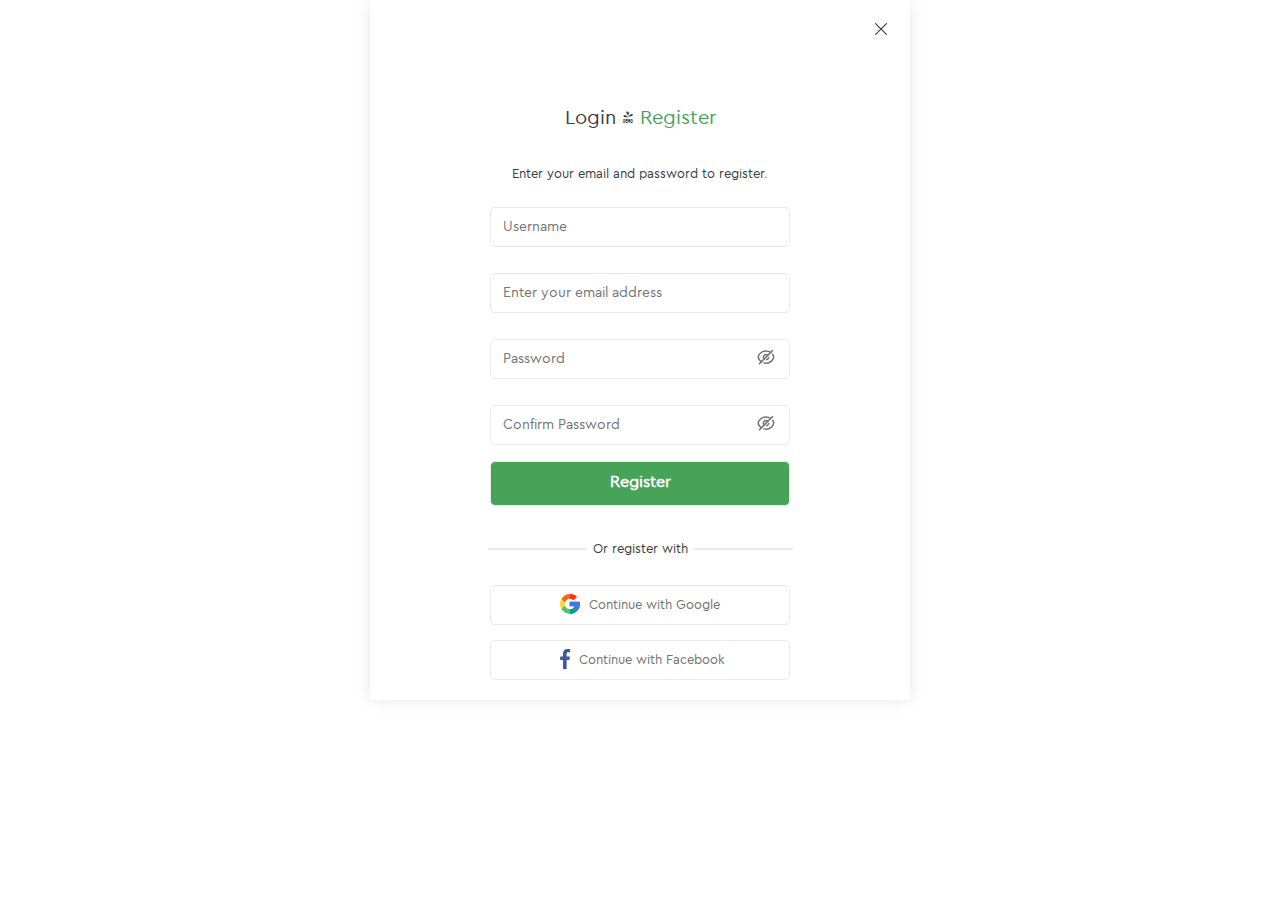
<file: form.html>
<!DOCTYPE html> 
<html lang="en"> 
<head> 
    <meta charset="UTF-8"> 
    <meta name="viewport" content="width=device-width, initial-scale=1.0"> 
    <title>Registration</title> 
    <link rel="icon" type="image/x-icon" href="img/favicon.svg">
    <link rel="stylesheet" href="css/reset.css"> 
    <link rel="stylesheet" href="css/style.css">
    <link rel="stylesheet" href="css/media.css">
</head> 
<body>
    <div class="preloader">
        <div class="spinner"></div>
      </div> 
    <div class="form-container">
        <a href="index.html" class="close">
            <svg width="18" height="18" viewBox="0 0 18 18" fill="none" xmlns="http://www.w3.org/2000/svg">
                <path fill-rule="evenodd" clip-rule="evenodd" d="M3.17007 3.17007C3.39682 2.94331 3.76447 2.94331 3.99122 3.17007L9 8.17884L14.0088 3.17007C14.2355 2.94331 14.6032 2.94331 14.8299 3.17007C15.0567 3.39682 15.0567 3.76447 14.8299 3.99122L9.82116 9L14.8299 14.0088C15.0567 14.2355 15.0567 14.6032 14.8299 14.8299C14.6032 15.0567 14.2355 15.0567 14.0088 14.8299L9 9.82116L3.99122 14.8299C3.76447 15.0567 3.39682 15.0567 3.17007 14.8299C2.94331 14.6032 2.94331 14.2355 3.17007 14.0088L8.17884 9L3.17007 3.99122C2.94331 3.76447 2.94331 3.39682 3.17007 3.17007Z" fill="#3d3d3d" />
              </svg>
        </a> 
    <div class="form-title"> 
        <h3 class="form-title_first">Login | <span>Register</span></h3>
    </div> 
        <p class="form_dscr">Enter your email and password to register.</p> 
    <form name="registration_form" action="" method="post"> 
        <div> 
            <input type="text" name="Username" placeholder="Username"> 
        </div> 
        <div> 
            <input type="email" name="Enter your email address" placeholder="Enter your email address"> 
        </div> 
        <div class="password"> 
            <input type="password" name="Password" placeholder="Password">
            <a href="#" class="password_control"></a>
        </div> 
        <div class="password">
            <input type="password" name="Confirm Password" placeholder="Confirm Password">
            <a href="#" class="password_control"></a>
        </div> 
        <button type="submit" class="register_btn">Register</button> 
        <p class="register_with">Or register with</p>
            <a href="https://www.google.com.ua/" title="Continue with Google" target="_blank" class="btn_google"> 
                <img src="img/google1.svg" alt="logo">Continue with Google</a>
            <a href="https://www.facebook.com/" title="Continue with Facebook" target="_blank" class="btn_facebook"> 
                <img src="img/facebook1.svg" alt="logo">Continue with Facebook</a>
    </form> 
    </div> 
</body> 
</html>
</file>
<file: css/style.css>
@font-face {
    font-family: 'fontspring_demo_-_cera_proRg';
    src: url('../fonts/fontspring-demo-cerapro-regular-webfont.eot');
    src: url('../fonts/fontspring-demo-cerapro-regular-webfont.eot?#iefix') format('embedded-opentype'),
         url('../fonts/fontspring-demo-cerapro-regular-webfont.woff2') format('woff2'),
         url('../fonts/fontspring-demo-cerapro-regular-webfont.woff') format('woff'),
         url('../fonts/fontspring-demo-cerapro-regular-webfont.ttf') format('truetype'),
         url('../fonts/fontspring-demo-cerapro-regular-webfont.svg#fontspring_demo_-_cera_proRg') format('svg');
    font-weight: normal;
    font-style: normal;

}

*{ 
    padding: 0; 
    margin: 0; 
}

.preloader {
    display: none;
    position: absolute;
    top: 50%;
    left: 50%;
    right: 0;
    bottom: 0;
    z-index: 9999;
    width: 75px;
    height: 75px;
    border: 5px solid #cccccc;
    border-top-color: #46A358;
    border-radius: 50%;
    animation: spin 3s;
  }
   
  @keyframes spin {
    0% {
      transform: rotate(0deg);
      display: block;
    }
    100% {
      transform: rotate(360deg);
      display: none;
    }
  }

/* Форма регистрации */

.form-container{ 
    max-width: 500px; 
    margin: auto; 
    background-color: #ffffff; 
    padding: 20px; 
    font-family: Arial, sans-serif; 
    text-align: center; 
    box-shadow: 0 0 15px rgba(0, 0, 0, 0.1); 
}

.close {
    display: flex;
    justify-content: flex-end;
    margin-bottom: 21px;
}

.close svg path{
    transition: 0,4s;
}

.close:hover {
    color: #46a358;
}

.close:hover svg path{
    stroke: #46A358;
}
 
.form-title{ 
    display: flex;
    justify-content: center;
    align-items: center;
    gap: 27px; 
} 
 
.form-title_first{ 
    margin-top: 52px;
    margin-bottom: 40px;
    font-family: 'fontspring_demo_-_cera_proRg', sans-serif;
    font-weight: 500;
    font-size: 20px;
    line-height: 80%;
    color: #3d3d3d;
} 
 
.form-title_first span{ 
    margin-top: 52px; 
    margin-bottom: 40px;
    font-family: 'fontspring_demo_-_cera_proRg', sans-serif;
    font-weight: 500;
    font-size: 20px;
    line-height: 80%; 
    color: #46A358; 
} 
 
.form_dscr{ 
    text-align: center; 
    font-size: 13px; 
    margin-bottom: 14px;
    font-family: 'fontspring_demo_-_cera_proRg', sans-serif;
    font-weight: 400;
    font-size: 13px;
    line-height: 123%;
    color: #3D3D3D; 
} 
 
input[type="text"], 
input[type="email"], 
input[type="password"] { 
    width: 300px; 
    height: 40px; 
    padding: 12px; 
    margin: 10px 0; 
    border: 1px solid #EAEAEA; 
    border-radius: 5px; 
    box-sizing: border-box; 
    outline: none;
    margin-bottom: 16px;
    font-family: 'fontspring_demo_-_cera_proRg', sans-serif;
    font-weight: 400;
    font-size: 14px;
    line-height: 114%;
    color: #a5a5a5;
}

.password {
    position: relative;
}

.password_control {
    display: inline-block;
    overflow: hidden;
    width: 18px;
    height: 16px;
    position: absolute;
    top: 20px;
    right: 115px;
    background-image: url(../img/eye.svg);
}
 
.register_btn{ 
    background-color: #46A358; 
    color: #ffffff;  
    text-align: center;  
    width: 300px;  
    height: 45px;
    font-family: 'fontspring_demo_-_cera_proRg', sans-serif;
    font-weight: 700;
    font-size: 16px;
    line-height: 100%;
    color: #fff; 
    margin-bottom: 36px; 
    border-radius: 5px; 
    border: 1px solid #EAEAEA; 
    box-sizing: border-box; 
    cursor: pointer; 
}

.register_btn:hover{
    background-color: white;
    color: #46a358;
}
 
.register_with{ 
    text-align: center; 
    font-size: 13px; 
    margin-bottom: 27px;
    font-family: 'fontspring_demo_-_cera_proRg', sans-serif;
    font-weight: 400;
    font-size: 13px;
    line-height: 123%;
    color: #3D3D3D;
}

.register_with:before {
    content: "";
    display: inline-block;
    align-items: center;
    border: 1px solid;
    width: 97px;
    height: 0px;
    color: #eaeaea;
    margin-right: 6px;
    margin-bottom: 3px;
}

.register_with:after {
    content: "";
    display: inline-block;
    align-items: center;
    border: 1px solid;
    width: 97px;
    height: 0px;
    color: #eaeaea;
    margin-left: 6px;
    margin-bottom: 3px;
}
 
.btn_google { 
    display: block;
    width: 300px; 
    height: 40px;
    margin-left: 100px; 
    font-family: 'fontspring_demo_-_cera_proRg', sans-serif;
    font-weight: 500;
    font-size: 13px;
    line-height: 123%;
    color: #727272;
    text-decoration: none;
    padding-top: 8px;
    border: 1px solid #EAEAEA; 
    border-radius: 5px; 
    box-sizing: border-box; 
    cursor: pointer; 
    margin-bottom: 15px;
}

.btn_google img {
    margin-bottom: -5px;
    margin-right: 9px;
}
 
.btn_facebook { 
    display: block;
    width: 300px; 
    height: 40px;
    margin-left: 100px; 
    font-family: 'fontspring_demo_-_cera_proRg', sans-serif;
    font-weight: 500;
    font-size: 13px;
    line-height: 123%;
    color: #727272;
    text-decoration: none;
    padding-top: 8px;
    border: 1px solid #EAEAEA; 
    border-radius: 5px; 
    box-sizing: border-box; 
    cursor: pointer; 
}

.btn_facebook img {
    margin-bottom: -5px;
    margin-right: 4px;
}

/* Домашняя страница */

.container{
    max-width: 1200px; 
    margin: auto;
    display: flex;
    justify-content: space-between;
    align-items: center;
}

.banner .container {
    margin-bottom: 46px;
}

header{
    margin-bottom: 12px;
    padding-top: 30px;
}

header .container {
    padding-bottom: 18px;
    border-bottom: 1px solid rgba(70, 163, 88, 0.1);
}

header nav ul{
    display: flex;
    align-items: center;
    list-style: none;
    gap: 50px;
}

header nav ul li a{
    font-family: 'fontspring_demo_-_cera_proRg', sans-serif;
    font-weight: 400;
    font-size: 16px;
    color: #3d3d3d;
    text-decoration: none;
    border-bottom: solid 1px transparent;
}

header nav ul li a:hover{
    background-color: #ffffff;
    color: #46a358;
    border-bottom: solid 1px #46A358;
}

header nav ul li {
    position: relative;
}

header nav ul li .dropdown {
    display: none;
    list-style: none;
    position: absolute;
    top: 10px;
    left: -60px;
    padding-top: 40px;
}

header nav ul li .dropdown a:before {
    display: none;
}

header nav ul li .dropdown a {
    padding: 8px 14px;
    min-width: 188px;
    display: inline-block;
    background: #edf6ee;
    font-family: 'fontspring_demo_-_cera_proRg', sans-serif;
    font-weight: 400;
    font-size: 16px;
    color: #3d3d3d;
    line-height: 20px;
    transition: 0,3s;
    position: relative;
}

header nav ul li .dropdown a:hover {
    background-color: #1a712a;
    color: white;
}

header nav li .dropdown li:last-of-type a:after {
    content: "";
    display: inline-block;
    width: 7px;
    height: 10px;
    position: absolute;
    right: 17px;
    top: 12px;
    background-image: url("../img/arrow.svg");
}

header nav ul li .dropdown a:hover:after {
    background-image: url("../img/arrow_hover.svg");
    transform: rotate(180deg);
}

header nav ul li.drop:hover .dropdown {
    display: block;
}

header nav ul li .dropdown li {
    position: relative;
}

header nav ul li .dropdown li .second_dropdown {
    display: none;
    list-style: none;
    position: absolute;
    top: -111px;
    left: 218px;
}

header nav ul li .dropdown li .second_dropdown a:before {
    display: none;
}

header nav ul li .dropdown li .second_dropdown a {
    padding: 8px 14px;
    min-width: 188px;
    display: inline-block;
    background: #edf6ee;
    font-family: 'fontspring_demo_-_cera_proRg', sans-serif;
    font-weight: 400;
    font-size: 16px;
    color: #3d3d3d;
    line-height: 20px;
    transition: 0,3s;
}

header nav ul li .dropdown li .second_dropdown a:hover {
    background-color: #1a712a;
    color: white;
}

header nav ul li .dropdown li .second_dropdown li a:after {
    background-image: none;
}

header nav ul li.drop .dropdown li.second_drop:hover .second_dropdown {
    display: block;
}

.desktop_control {
    display: flex;
    gap: 29px;
}

header .login{
    background: #46a358;
    border-radius: 6px;
    padding: 7px 17px;
    display: flex;
    align-items: center;
    font-family: 'fontspring_demo_-_cera_proRg', sans-serif;
    font-weight: 500;
    font-size: 16px;
    color: #fff;
    text-decoration: none;
    transition: 0,4s;
}

header .login svg{
    margin-right: 4px;
}

header .login svg path{
    transition: 0,4s;
}

header .login:hover{
    background-color: white;
    color: #46a358;
}

header .login:hover svg path{
stroke: #46A358;
}

.banner article{
    max-width: 557px;
    padding-left: 43px;
}

.title_four{
    font-family: 'fontspring_demo_-_cera_proRg', sans-serif;
    font-weight: 500;
    font-size: 14px;
    line-height: 114%;
    letter-spacing: 0.1em;
    text-transform: uppercase;
    color: #3d3d3d;
    margin-top: 68px;
    margin-bottom: 7px;
}

.title_one{
    font-family: 'fontspring_demo_-_cera_proRg', sans-serif;
    font-weight: 900;
    font-size: 70px;
    line-height: 100%;
    text-transform: uppercase;
    color: #3d3d3d;
    margin-bottom: 5px;
}

.planet{
    font-family: 'fontspring_demo_-_cera_proRg', sans-serif;
    font-weight: 900;
    font-size: 70px;
    line-height: 100%;
    text-transform: uppercase;
    color: #46a358;
    margin-bottom: 5px;
}

.title_description{
    font-family: 'fontspring_demo_-_cera_proRg', sans-serif;
    font-weight: 400;
    font-size: 14px;
    line-height: 171%;
    color: #727272;
    margin-bottom: 44px;
}

.shop_now_btn{
    background: #46a358;
    border-radius: 6px;
    padding: 10px 26px;
    font-family: 'fontspring_demo_-_cera_proRg', sans-serif;
    font-weight: 500;
    font-size: 16px;
    line-height: 125%;
    text-transform: uppercase;
    text-decoration: none;
    color: #fff;
}

.shop_now_btn:hover{
    background-color: white;
    color: #46a358;
}

/* Каталог */

.catalog .container {
    display: flex;
    justify-content: space-between;
    align-items: flex-start;
}

.sidebar {
    max-width: 310px;
    background: #fbfbfb;
}

.sidebar h3 {
    font-family: 'fontspring_demo_-_cera_proRg', sans-serif;
    font-weight: 700;
    font-size: 18px;
    line-height: 89%;
    color: #3d3d3d;
    margin-bottom: 20px;
}

.sidebar ul {
    font-family: 'fontspring_demo_-_cera_proRg', sans-serif;
    font-weight: 400;
    font-size: 15px;
    line-height: 267%;
    margin-bottom: 300px;
    margin-left: 10px;
}

.sidebar li a {
    display: flex;
    justify-content: space-between;
    text-decoration: none;
    color: #3d3d3d;

}

.sidebar li a:hover{
    color: #46a358;
}

.sidebar img {
    max-width: 370px;
    margin-left: -30px;
}

.products {
    max-width: 840px;
}

.top-nav {
    display: flex;
    justify-content: space-between;
    margin-bottom: 31px;
    font-family: 'fontspring_demo_-_cera_proRg', sans-serif;
    font-weight: 400;
    font-size: 16px;
    line-height: 100%;
    color: #3d3d3d;
}

.top-nav ul {
    list-style: none;
    display: flex;
}

.top-nav li a {
    text-decoration: none;
    color: #333;
    margin-right: 38px;
    border-bottom: solid 1px transparent;
}

.top-nav li a:hover{
    background-color: #ffffff;
    color: #46a358;
    border-bottom: solid 1px #46A358;
}

.sort {
    display: flex;
    justify-content: space-between;
    align-items: center;    
    font-family: 'fontspring_demo_-_cera_proRg', sans-serif;
    font-weight: 400;
    font-size: 16px;
    line-height: 100%;
    color: #3d3d3d;
}

.sort select {
    border: none;
    outline: none;
    font-family: 'fontspring_demo_-_cera_proRg', sans-serif;
    font-weight: 400;
    font-size: 16px;
    line-height: 100%;
    color: #3d3d3d;
}

.sort select:hover {
    background-color: #ffffff;
    color: #46a358;
}

.product-list {
    display: flex;
    justify-content: space-between;
    flex-wrap: wrap;
    margin-bottom: 90px;
}

.product-list article {
    border-top: solid 1px transparent;
    position: relative;
}

.product-list article:hover {
    border-top: solid 1px #46A358;
}

.product-list article .discont {
    background: #46A358;
    padding: 5px 7px;
    color: #fff;
    display: inline-block;
    position: absolute;
    top: 10px;
    left: 0;
}

.price {
    text-decoration: line-through;
    color: #a5a5a5;
    margin-left: 16px;
}

.product-item {
    font-family: 'fontspring_demo_-_cera_proRg', sans-serif;
    font-weight: 400;
    font-size: 16px;
    line-height: 100%;
    color: #3d3d3d;
    max-width: 258px;
    background: #fbfbfb;
    gap: 33px;
    margin-bottom: 70px;
    position: relative;
}

.product-item ul {
    display: flex;
    position: absolute;
    left: 26%;
    top: 77%;
    gap: 26px;
    opacity: 0;
    transition: 0.5s;
}

.product-item:hover ul {
    background-color: #fbfbfb;
    opacity: 1;
}

.product-item ul li a:hover svg path {
    fill: #46a358;
}

.product-item img {
    width: 250px;
    height: 250px;
    margin-bottom: 31px;
    background: #fbfbfb;
}

.product-item h3 {
    margin-bottom: 6px;
    font-family: 'fontspring_demo_-_cera_proRg', sans-serif;
    font-weight: 400;
    font-size: 16px;
    line-height: 100%;
    color: #3d3d3d;
    text-align: left;
}

.product-item p {
    font-family: 'fontspring_demo_-_cera_proRg', sans-serif;
    font-weight: 700;
    font-size: 18px;
    line-height: 89%;
    color: #46a358;
    text-align: left;
}

.pagination {
    display: flex;
    justify-content: end;
    margin-bottom: 94px;
}

.pagination ul {
    display: flex;
    gap: 10px;
}

.pagination ul li a {
    display: flex;
    width: 35px;
    height: 35px;
    border: 1px solid #e5e5e5;
    border-radius: 4px;
    justify-content: center;
    align-items: center;
    font-family: 'fontspring_demo_-_cera_proRg', sans-serif;
    font-weight: 300;
    font-size: 18px;
    line-height: 89%;
    color: #3d3d3d;
    text-decoration: none;
}

.pagination ul li:hover a {
    background-color: #46a358;
    color: #fff;
}

.pagination:hover svg path {
    stroke:#3d3d3d;
}

/* Блог */

.blog-posts .container {
    display: block;
    margin-bottom: 100px;
}

.product_info {
    display: flex;
    justify-content: space-between;
    margin-bottom: 138px;
}

.info {
    max-width: 586px;
    display: flex;
    align-items: center;
    text-align: right;
    background: #fbfbfb;
}

.info_title{
    font-family: 'fontspring_demo_-_cera_proRg', sans-serif;
    font-weight: 900;
    font-size: 18px;
    line-height: 133%;
    text-transform: uppercase;
    text-align: right;
    color: #3d3d3d;
    margin-bottom: 9px;
}

.info_description{
    font-family: 'fontspring_demo_-_cera_proRg', sans-serif;
    font-weight: 400;
    font-size: 14px;
    line-height: 171%;
    text-align: right;
    color: #727272;
    margin-bottom: 25px;
}

.btn_find_more{
    background: #46a358;
    border-radius: 6px;
    padding: 10px 28px;
    font-family: 'fontspring_demo_-_cera_proRg', sans-serif;
    font-weight: 500;
    font-size: 14px;
    line-height: 143%;
    text-decoration: none;
    color: #fff;
}

.btn_find_more svg {
    position: relative;
    bottom: -5px;
}

.btn_find_more svg path{
    transition: 0,4s;
}

.btn_find_more:hover{
    background-color: white;
    color: #46a358;
}

.btn_find_more:hover svg path{
stroke: #46A358;
}

.blog-post_title{
    font-family: 'fontspring_demo_-_cera_proRg', sans-serif;
    font-weight: 700;
    font-size: 30px;
    line-height: 53%;
    text-align: center;
    color: #3d3d3d;
    margin-bottom: 15px;
}

.blog-post_description{
    font-family: 'fontspring_demo_-_cera_proRg', sans-serif;
    font-weight: 400;
    font-size: 14px;
    line-height: 171%;
    text-align: center;
    color: #727272;
    margin-bottom: 35px;
}

.post-list {
    display: flex;
    justify-content: space-between;
}

.post {
    max-width: 268px;
    margin-bottom: 9px;
    background: #fbfbfb;
}

.post-content {
    max-width: 242px;
}

.post-content_description_one {
    font-family: 'fontspring_demo_-_cera_proRg', sans-serif;
    font-weight: 500;
    font-size: 14px;
    line-height: 114%;
    color: #46a358;
    margin-bottom: 4px;
}

.post-content_title {
    font-family: 'fontspring_demo_-_cera_proRg', sans-serif;
    font-weight: 700;
    font-size: 20px;
    line-height: 130%;
    color: #3d3d3d;
    margin-bottom: 4px;
}

.post-content_description_two {
    font-family: 'fontspring_demo_-_cera_proRg', sans-serif;
    font-weight: 400;
    font-size: 14px;
    line-height: 157%;
    color: #727272;
    margin-bottom: 9px;
}

.read-more{
    font-family: 'fontspring_demo_-_cera_proRg', sans-serif;
    font-weight: 500;
    font-size: 14px;
    line-height: 114%;
    color: #3d3d3d;
    text-decoration: none;
}

.read-more svg {
    margin-left: 3px;
}

.read-more svg path{
    transition: 0,4s;
}

.read-more:hover {
    color: #46a358;
}

.read-more:hover svg path{
    stroke: #46A358;
}

/* Уход за садом */

.garden_care .container {
    background: #fbfbfb;
    margin-bottom: 24px;
}

.care {
    max-width: 204px;
    border-right: 1px solid rgba(70, 163, 88, 0.1);
    padding-right: 30px;
}

.care img {
    margin-bottom: 15px;
}

.care h3 {
    font-family: 'fontspring_demo_-_cera_proRg', sans-serif;
    font-weight: 700;
    font-size: 17px;
    line-height: 94%;
    color: #3d3d3d;
    margin-bottom: 9px;
}

.care p {
    font-family: 'fontspring_demo_-_cera_proRg', sans-serif;
    font-weight: 400;
    font-size: 14px;
    line-height: 157%;
    color: #727272;
}

.join {
    max-width: 354px;
}

.join h3 {
    font-family: 'fontspring_demo_-_cera_proRg', sans-serif;
    font-weight: 700;
    font-size: 17px;
    line-height: 94%;
    color: #3d3d3d;
    margin-bottom: 25px;
}
.join form {
    display: inline-flex;
    justify-content: center;
    align-items: center;
    overflow: hidden;
    max-width: 354px;
    height: 40px;
    box-sizing: border-box;
    border-radius: 6px 0 0 6px;
    background: #fff;
    box-shadow: 0 0 20px 0 rgba(0, 0, 0, 0.06);
    margin-bottom: 18px;
}

.join input {
    width: 269px;
    height: 40px;
    border: none;
    outline: none;
    padding-bottom: 8px;
    background: transparent;
    font-family: 'fontspring_demo_-_cera_proRg', sans-serif;
    font-weight: 400;
    font-size: 14px;
    line-height: 114%;
    color: #acacac;
}

.join button {
    width: 85px;
    height: 40px;
    border: none;
    border-radius: 0 6px 6px 0;
    font-family: 'fontspring_demo_-_cera_proRg', sans-serif;
    font-weight: 700;
    font-size: 18px;
    line-height: 89%;
    color: #fff;
    background: #46a358;
    cursor: pointer;
}

.join button:hover {
    background-color: white;
    color: #46a358;
}

.join p {
    font-family: 'fontspring_demo_-_cera_proRg', sans-serif;
    font-weight: 400;
    font-size: 14px;
    line-height: 157%;
    color: #727272;
}

/* Подвал */

footer .container {
    display: block;
    background: #fbfbfb;
}

.contact_info {
    display: flex;
    justify-content: space-between;
    align-items: center;
    padding: 0 23px 0 22px;
    max-width: 1200px;
    height: 88px;
    background: linear-gradient(90deg, #edf6ef 0%, #52c368 100%);
    margin-bottom: 33px;
}

.contact_info a {
    font-family: 'fontspring_demo_-_cera_proRg', sans-serif;
    font-weight: 400;
    font-size: 14px;
    line-height: 157%;
    color: #3d3d3d;
    display: inline-flex;
    align-items: center;
    text-align: start;
    text-decoration: none;
}

.links {
    display: flex;
    justify-content: space-between;
    align-items: center;
    margin-bottom: 35px;
    border-bottom: 1px solid rgba(70, 163, 88, 0.1);
    padding-bottom: 27px;
}

.roadmap ul li:first-of-type {
    font-family: 'fontspring_demo_-_cera_proRg', sans-serif;
    font-weight: 700;
    font-size: 18px;
    line-height: 89%;
    color: #3d3d3d;
    margin-bottom: 8px;
}

.roadmap ul li a {
    font-family: 'fontspring_demo_-_cera_proRg', sans-serif;
    font-weight: 400;
    font-size: 14px;
    line-height: 214%;
    color: #3d3d3d;
    text-decoration: none;
}

.roadmap ul li a:hover{
    background-color: #ffffff;
    color: #46a358;
}

.social-media h3 {
    font-family: 'fontspring_demo_-_cera_proRg', sans-serif;
    font-weight: 700;
    font-size: 18px;
    line-height: 89%;
    color: #3d3d3d;
    margin-bottom: 20px;
}

.social-media ul {
    display: flex;
    justify-content: space-between;
    margin-bottom: 33px;
}

.media_icon {
    display: inline-block;
}

.media_icon:hover {
    transform: scale(1.5);
    transition: transform 0.3s ease;
}

footer p {
    text-align: center;
    font-family: 'fontspring_demo_-_cera_proRg', sans-serif;
    font-weight: 400;
    font-size: 14px;
    line-height: 214%;
    color: #3d3d3d;
}
</file>
<file: css/media.css>
@media only screen and (max-width: 600px) { 
    header {
        padding-top: 4px;
        margin-bottom: 4px;
    }
    header .container {
        padding-bottom: 4px;
    }
    header nav{
        margin-left: 0;
    }
    header nav ul {
        gap: 10px;
    }
    header nav{
        display: none;
    }
    .container {
        padding-right: 15px;
        padding-left: 15px;
    }
    .banner .container {
        flex-direction: column;
    }
    .banner article {
        padding-left: 0;
        margin-bottom: 16px;
    }
    .shop_now_btn {
        margin-left: 40%;
    }
    .banner article img {
        max-width: 557px;
    }
    .banner img {
        width: 100%;
    }
    .catalog .container {
        flex-direction: column;
    }
    .sidebar {
        width: 100%;
        align-self: center;
        margin-bottom: 32px;
    }
    .top-nav {
        flex-direction: column;
    }
    .top-nav ul {
        align-self: center;
        margin-bottom: 10px;
    }
    .sort {
        align-self: center;
    }
    .product-list {
        flex-wrap: wrap;
    }
    .product-item {
        width: 100%;
        text-align: center;
    }
    .pagination {
        justify-content: center;
    }
    .product_info {
        flex-direction: column;
        gap: 50px;
    }
    .info {
        flex-direction: column;
    }
    .info_title {
        text-align: center;
    }
    .info_description{
        text-align: center;
    }
    .btn_find_more {
        margin-right: 35%;
    }
    .post-list {
        flex-wrap: wrap;
        gap: 30px;
    }
    .garden_care .container {
        flex-direction: column;
        justify-content: center;
        gap: 33px;
    }
    .care {
        border-right: none;
        border-bottom: 1px solid rgba(70, 163, 88, 0.1);
    }
    .contact_info{
        flex-direction: column;
        justify-content: center;
        height: 290px;
        gap: 16px;
    }
    .contact_info a {
        display: block;
        align-items: center;
        text-align: center;
    }
    .contact_info a svg {
        display: block;
        margin-left: 50%;
    }
    .links {
        display: flex;
        justify-content: start;
        flex-wrap: wrap;
        gap: 40px;
    }
    .social-media ul {
        justify-content: flex-start;
        gap: 10px;
    }
    .close {
        margin-bottom: 10px;
    }
}

@media only screen and (max-width: 430px) {

}

@media only screen and (max-width: 360px) {
    .desktop_control {
        margin-left: 20px;
        gap: 5px;
    }
    .banner .container {
        display: block;
    }
    .banner article {
        padding-left: 0;
    }
    .shop_now_btn {
        margin-left: 30%;
    }
    .product-item {
        width: 152px;
        gap: 24px;
        margin-bottom: 32px;
    }
    .product-item ul {
        left: 18%;
        top: 68%;
        gap: 17px;
    }
    .product-item img {
        width: 152px;
        height: 152px;
    }
    .post-list{
        justify-content: center;
    }
    .join{
        width: 300px;
    }
    .join form {
        width: 300px;
    }
    .join input {
        width: 228px;
    }
    .join button {
        width: 72px;
    }
    .form-container {
        box-shadow: none;
        width: 100%;
    }
    .password_control {
        right: 45px;
    }
    .btn_google {
        margin-left: 30px;
    }
    .btn_facebook {
        margin-left: 30px;
    }
}
</file>
